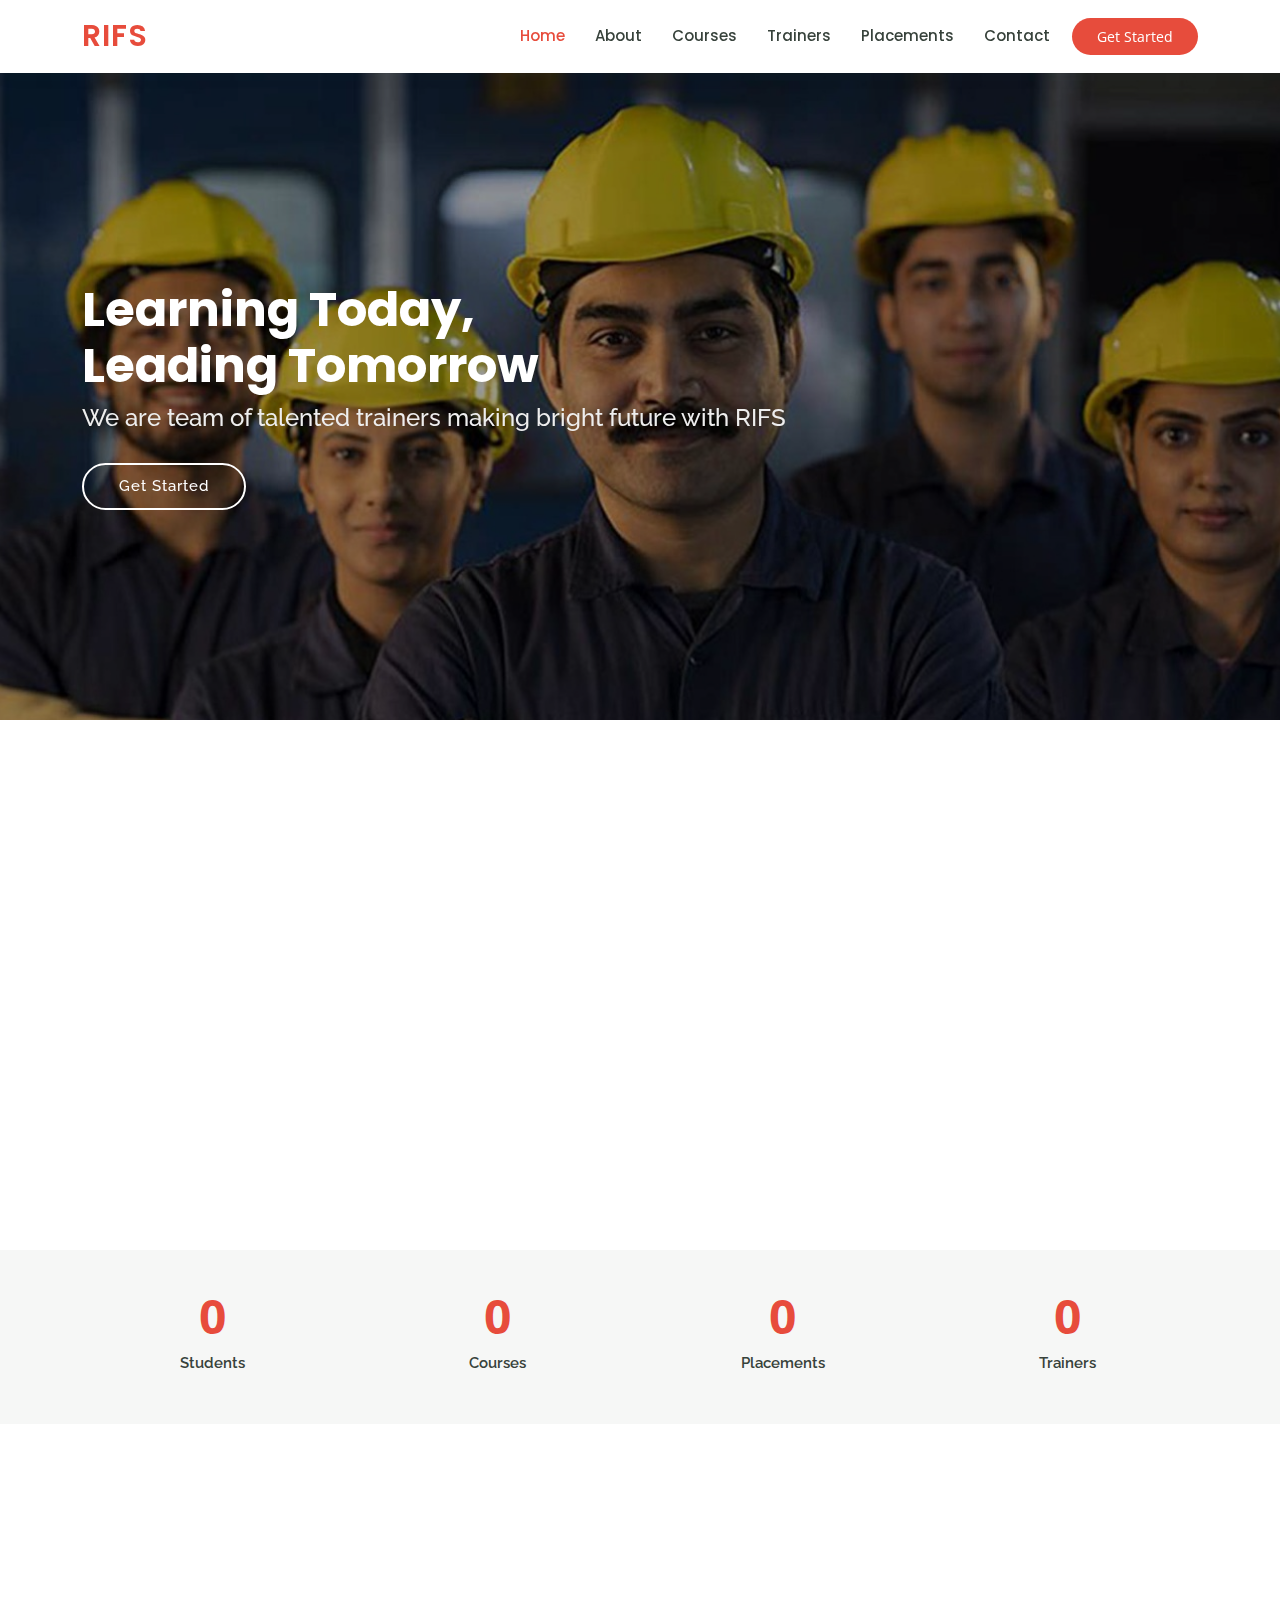
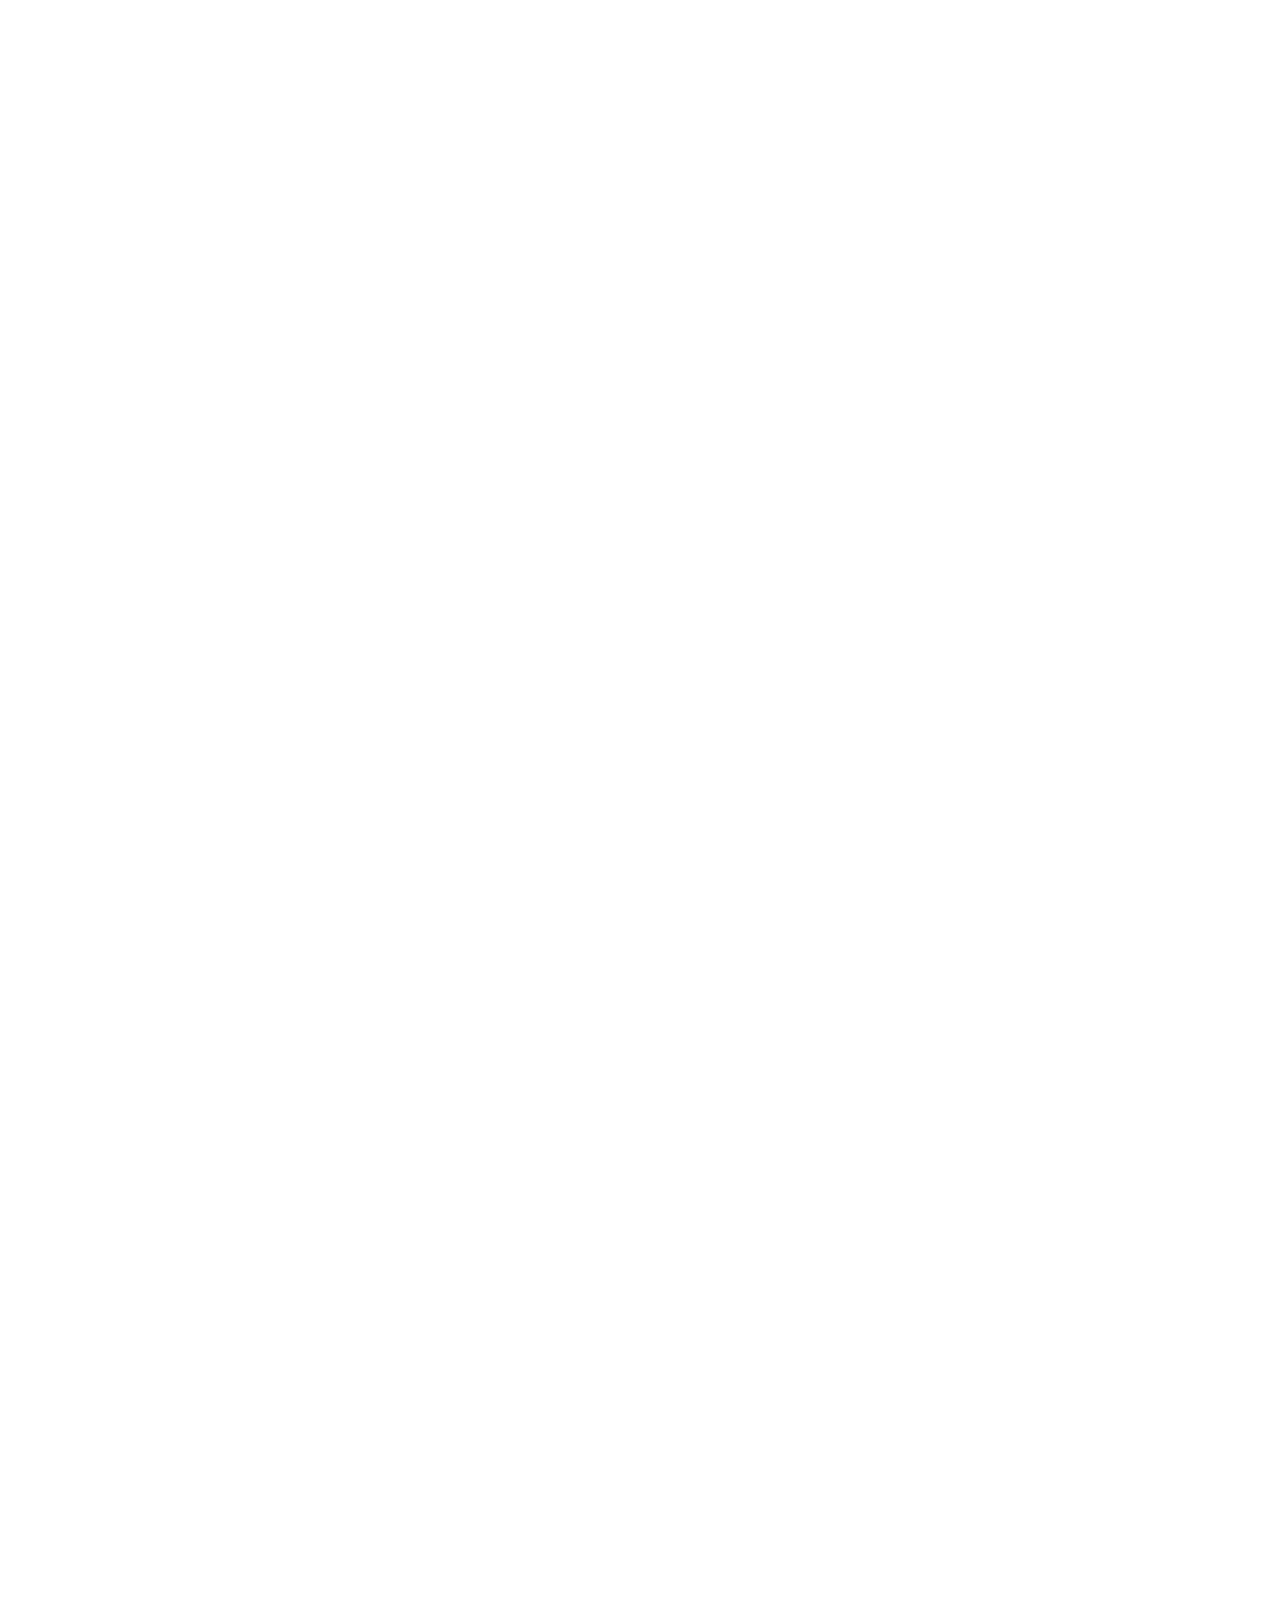
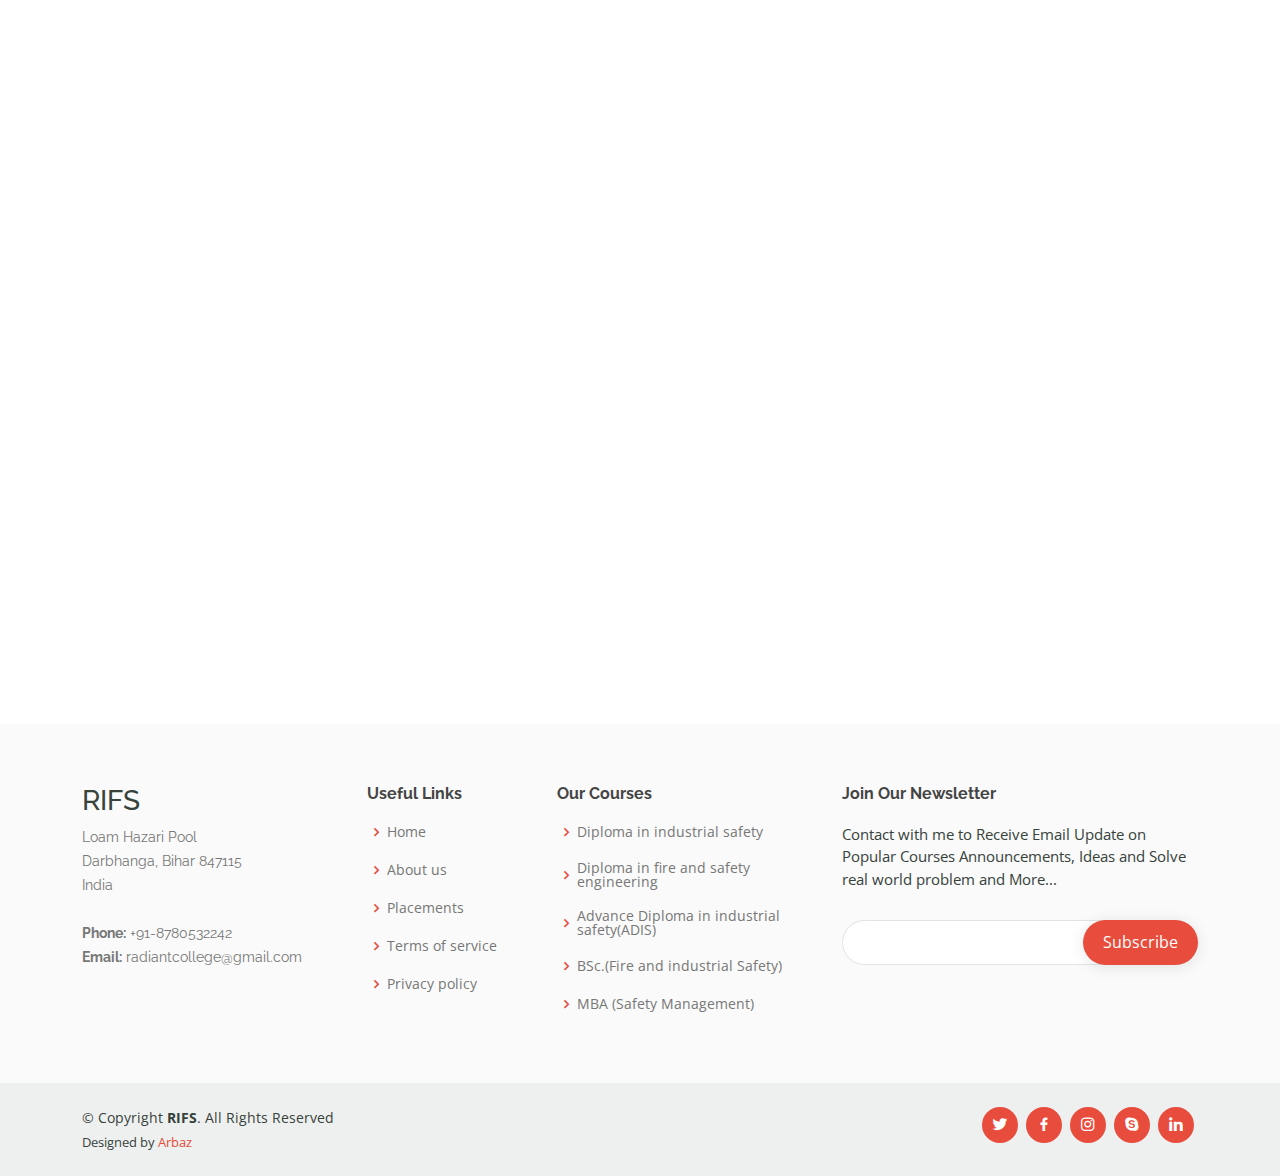
<file: index.html>
<!DOCTYPE html>
<html lang="en">

<head>
  <meta charset="utf-8">
  <meta content="width=device-width, initial-scale=1.0" name="viewport">

  <title>RIFS-Radiant Institute of Fire & Safety</title>
  <meta content="" name="description">
  <meta content="" name="keywords">

  <!-- Favicons -->
  <link href="assets/img/favicon_R.png" rel="icon">
  <link href="assets/img/apple-touch-icon.png" rel="apple-touch-icon">

  <!-- Google Fonts -->
  <link
    href="https://fonts.googleapis.com/css?family=Open+Sans:300,300i,400,400i,600,600i,700,700i|Raleway:300,300i,400,400i,500,500i,600,600i,700,700i|Poppins:300,300i,400,400i,500,500i,600,600i,700,700i"
    rel="stylesheet">

  <!-- Vendor CSS Files -->
  <link href="assets/vendor/animate.css/animate.min.css" rel="stylesheet">
  <link href="assets/vendor/aos/aos.css" rel="stylesheet">
  <link href="assets/vendor/bootstrap/css/bootstrap.min.css" rel="stylesheet">
  <link href="assets/vendor/bootstrap-icons/bootstrap-icons.css" rel="stylesheet">
  <link href="assets/vendor/boxicons/css/boxicons.min.css" rel="stylesheet">
  <link href="assets/vendor/remixicon/remixicon.css" rel="stylesheet">
  <link href="assets/vendor/swiper/swiper-bundle.min.css" rel="stylesheet">

  <!-- Template Main CSS File -->
  <link href="assets/css/style.css" rel="stylesheet">

  <!-- =======================================================
  * Template Name: Mentor - v4.10.0
  * Template URL: https://bootstrapmade.com/mentor-free-education-bootstrap-theme/
  * Author: BootstrapMade.com
  * License: https://bootstrapmade.com/license/
  ======================================================== -->
</head>

<body>

  <!-- ======= Header ======= -->
  <header id="header" class="fixed-top">
    <div class="container d-flex align-items-center">

      <h1 class="logo me-auto"><a href="index.html">RIFS</a></h1>
      <!-- Uncomment below if you prefer to use an image logo -->
      <!-- <a href="index.html" class="logo me-auto"><img src="assets/img/logo.png" alt="" class="img-fluid"></a>-->

      <nav id="navbar" class="navbar order-last order-lg-0">
        <ul>
          <li><a class="active" href="index.html">Home</a></li>
          <li><a href="about.html">About</a></li>
          <li><a href="courses.html">Courses</a></li>
          <li><a href="trainers.html">Trainers</a></li>
          <li><a href="events.html">Placements</a></li>
          <li><a href="contact.html">Contact</a></li>
        </ul>
        <i class="bi bi-list mobile-nav-toggle"></i>
      </nav><!-- .navbar -->

      <a href="courses.html" class="get-started-btn">Get Started</a>

    </div>
  </header><!-- End Header -->

  <!-- ======= Hero Section ======= -->
  <section id="hero" class="d-flex justify-content-center align-items-center">
    <div class="container position-relative" data-aos="zoom-in" data-aos-delay="100">
      <h1>Learning Today,<br>Leading Tomorrow</h1>
      <h2>We are team of talented trainers making bright future with RIFS</h2>
      <a href="courses.html" class="btn-get-started">Get Started</a>
    </div>
  </section><!-- End Hero -->

  <main id="main">

    <!-- ======= About Section ======= -->
    <section id="about" class="about">
      <div class="container" data-aos="fade-up">

        <div class="row">
          <div class="col-lg-6 order-1 order-lg-2" data-aos="fade-left" data-aos-delay="100">
            <img src="assets/img/about_Rr.jpg" class="img-fluid" alt="">
          </div>
          <div class="col-lg-6 pt-4 pt-lg-0 order-2 order-lg-1 content">
            <h3>Radiant Institute of Fire & Safety</h3>
            <p class="fst-italic text-danger">
              Affiliate to BSS Planning Commission Gov.of India (Reg: BHR/8085/2017)
            </p>
            <ul>
              <li><i class="bi bi-check-circle"></i> Diploma in industrial Safety</li>
              <li><i class="bi bi-check-circle"></i> Diploma in fire and safety engineering</li>
              <li><i class="bi bi-check-circle"></i> Advance Diploma in industrial safety(ADIS)</li>
            </ul>
            <!-- <p>
              Ullamco laboris nisi ut aliquip ex ea commodo consequat. Duis aute irure dolor in reprehenderit in voluptate
            </p> -->
            <div>
              <div class="row">
                <div class="col-md-4 bg-warning mt-2 text-center">HURRY UP!</div>
                <div class="col-md-4 bg-success text-light mt-2 text-center">ADMISSION STARTED</div>
                <div class="col-md-4 bg-danger text-light text-center mt-2">LIMITED SEAT</div>
              </div>
            </div>
          </div>
        </div>

      </div>
    </section><!-- End About Section -->

    <!-- ======= Counts Section ======= -->
    <section id="counts" class="counts section-bg">
      <div class="container">

        <div class="row counters">

          <div class="col-lg-3 col-6 text-center">
            <span data-purecounter-start="0" data-purecounter-end="5000" data-purecounter-duration="1"
              class="purecounter"></span>
            <p>Students</p>
          </div>

          <div class="col-lg-3 col-6 text-center">
            <span data-purecounter-start="0" data-purecounter-end="10" data-purecounter-duration="1"
              class="purecounter"></span>
            <p>Courses</p>
          </div>

          <div class="col-lg-3 col-6 text-center">
            <span data-purecounter-start="0" data-purecounter-end="99" data-purecounter-duration="1"
              class="purecounter"></span>
            <p>Placements</p>
          </div>

          <div class="col-lg-3 col-6 text-center">
            <span data-purecounter-start="0" data-purecounter-end="10" data-purecounter-duration="1"
              class="purecounter"></span>
            <p>Trainers</p>
          </div>

        </div>

      </div>
    </section><!-- End Counts Section -->

    <!-- ======= Why Us Section ======= -->
    <section id="why-us" class="why-us">
      <div class="container" data-aos="fade-up">

        <div class="row">
          <div class="col-lg-4 d-flex align-items-stretch">
            <div class="content">
              <h3>Why Choose RIFS?</h3>
              <!-- <p>
                Lorem ipsum dolor sit amet, consectetur adipiscing elit, sed do eiusmod tempor incididunt ut labore et dolore magna aliqua. Duis aute irure dolor in reprehenderit
                Asperiores dolores sed et. Tenetur quia eos. Autem tempore quibusdam vel necessitatibus optio ad corporis.
              </p> -->
              <ul>
                <li>Short Term and Long Term Courses Available</li>
                <li>100% Placement Assistance</li>
                <li>Experienced Faculty</li>
                <li>Industrial Tour</li>
                <li>Practical Lab/ Library</li>
                <li>Online training/ Webinars</li>
              </ul>
              <div class="text-center">
                <a href="about.html" class="more-btn">Learn More <i class="bx bx-chevron-right"></i></a>
              </div>
            </div>
          </div>
          <div class="col-lg-8 d-flex align-items-stretch" data-aos="zoom-in" data-aos-delay="100">
            <div class="icon-boxes d-flex flex-column justify-content-center">
              <div class="row">
                <div class="col-xl-4 d-flex align-items-stretch">
                  <div class="icon-box mt-4 mt-xl-0">
                    <i class="bx bx-receipt"></i>
                    <h4>NEBOSH (IGC/HSW), IOSH, OSHA</h4>
                    <p>Consequuntur sunt aut quasi enim aliquam quae harum pariatur laboris nisi ut aliquip</p>
                  </div>
                </div>
                <div class="col-xl-4 d-flex align-items-stretch">
                  <div class="icon-box mt-4 mt-xl-0">
                    <i class="bx bx-cube-alt"></i>
                    <h4>100% Job Gurantee</h4>
                    <p>1000+ More Students are placed </p>
                  </div>
                </div>
                <div class="col-xl-4 d-flex align-items-stretch">
                  <div class="icon-box mt-4 mt-xl-0">
                    <i class="bx bx-images"></i>
                    <h4>All Field Placement Assistance</h4>
                    <!-- <p>Aut suscipit aut cum nemo deleniti aut omnis. Doloribus ut maiores omnis facere</p> -->
                    <ul>
                      <li>Welding Technician</li>
                      <li>Diploma in Plumbing</li>
                      <li>Electrician</li>
                      <li>CCTV Technician & many more....</li>
                    </ul>
                  </div>
                </div>
              </div>
            </div><!-- End .content-->
          </div>
        </div>

      </div>
    </section><!-- End Why Us Section -->

    <!-- ======= Features Section ======= -->
    <section id="features" class="features">
      <div class="container" data-aos="fade-up">

        <div class="row" data-aos="zoom-in" data-aos-delay="100">
          <div class="col-lg-3 col-md-4">
            <div class="icon-box">
              <i class="ri-store-line" style="color: #ffbb2c;"></i>
              <h3><a href="">Safety inspector</a></h3>
            </div>
          </div>
          <div class="col-lg-3 col-md-4 mt-4 mt-md-0">
            <div class="icon-box">
              <i class="ri-bar-chart-box-line" style="color: #5578ff;"></i>
              <h3><a href="">Safety Officer</a></h3>
            </div>
          </div>
          <div class="col-lg-3 col-md-4 mt-4 mt-md-0">
            <div class="icon-box">
              <i class="ri-calendar-todo-line" style="color: #e80368;"></i>
              <h3><a href="">Fire Supervisor</a></h3>
            </div>
          </div>
          <div class="col-lg-3 col-md-4 mt-4 mt-lg-0">
            <div class="icon-box">
              <i class="ri-paint-brush-line" style="color: #e361ff;"></i>
              <h3><a href="">Enoviromental Enginner</a></h3>
            </div>
          </div>
          <div class="col-lg-3 col-md-4 mt-4">
            <div class="icon-box">
              <i class="ri-database-2-line" style="color: #47aeff;"></i>
              <h3><a href="">Health Assistant </a></h3>
            </div>
          </div>
          <div class="col-lg-3 col-md-4 mt-4">
            <div class="icon-box">
              <i class="ri-gradienter-line" style="color: #ffa76e;"></i>
              <h3><a href="">HSE Advusor</a></h3>
            </div>
          </div>
          <div class="col-lg-3 col-md-4 mt-4">
            <div class="icon-box">
              <i class="ri-file-list-3-line" style="color: #11dbcf;"></i>
              <h3><a href="">Fire Protection Technician</a></h3>
            </div>
          </div>
          <div class="col-lg-3 col-md-4 mt-4">
            <div class="icon-box">
              <i class="ri-price-tag-2-line" style="color: #4233ff;"></i>
              <h3><a href="">Fire Enginner</a></h3>
            </div>
          </div>
          <div class="col-lg-3 col-md-4 mt-4">
            <div class="icon-box">
              <i class="ri-anchor-line" style="color: #b2904f;"></i>
              <h3><a href="">HSE Enginner</a></h3>
            </div>
          </div>
          <div class="col-lg-3 col-md-4 mt-4">
            <div class="icon-box">
              <i class="ri-disc-line" style="color: #b20969;"></i>
              <h3><a href="">Safety Supervisor</a></h3>
            </div>
          </div>
          <div class="col-lg-3 col-md-4 mt-4">
            <div class="icon-box">
              <i class="ri-base-station-line" style="color: #ff5828;"></i>
              <h3><a href="">Fire Men</a></h3>
            </div>
          </div>
          <div class="col-lg-3 col-md-4 mt-4">
            <div class="icon-box">
              <i class="ri-fingerprint-line" style="color: #29cc61;"></i>
              <h3><a href="">Safety Supervisor/ Steward</a></h3>
            </div>
          </div>
        </div>

      </div>
    </section><!-- End Features Section -->

    <!-- ======= Popular Courses Section ======= -->
    <section id="popular-courses" class="courses">
      <div class="container" data-aos="fade-up">

        <div class="section-title">
          <h2>Courses</h2>
          <p>Popular Courses</p>
        </div>

        <div class="row" data-aos="zoom-in" data-aos-delay="100">

          <div class="col-lg-4 col-md-6 d-flex align-items-stretch">
            <div class="course-item">
              <img src="assets/img/course_r1.jpg" class="img-fluid" alt="...">
              <div class="course-content">
                <div class="d-flex justify-content-between align-items-center mb-3">
                  <h4>Diploma in Fire & Safety (DFS)</h4>
                  <p class="price">12 Month</p>
                </div>

                <h3><a href="course-details.html">Diploma in Fire & Safety</a></h3>
                <p>Diploma in Fire and Safety Management is a thorough study of risk, management, and measures that can
                  be taken during any fire incidents.</p>
                <div class="trainer d-flex justify-content-between align-items-center">
                  <div class="trainer-profile d-flex align-items-center">
                    <img src="assets/img/trainers/trainer_R1.jpg" class="img-fluid" alt="">
                    <span>Er. Rahbar Bedar</span>
                  </div>
                  <div class="trainer-rank d-flex align-items-center">
                    <i class="bx bx-user"></i>&nbsp;50
                    &nbsp;&nbsp;
                    <i class="bx bx-heart"></i>&nbsp;65
                  </div>
                </div>
              </div>
            </div>
          </div> <!-- End Course Item-->

          <div class="col-lg-4 col-md-6 d-flex align-items-stretch mt-4 mt-md-0">
            <div class="course-item">
              <img src="assets/img/course_r2.jpg" class="img-fluid" alt="...">
              <div class="course-content">
                <div class="d-flex justify-content-between align-items-center mb-3">
                  <h4>Diploma in industrial safety</h4>
                  <p class="price">12 Month</p>
                </div>

                <h3><a href="course-details.html">Dimploma in industrial safety</a></h3>
                <p>This program gives insight into handling Health, Safety and Environment issues at workplace</p>
                <div class="trainer d-flex justify-content-between align-items-center">
                  <div class="trainer-profile d-flex align-items-center">
                    <img src="assets/img/trainers/trainer_R2.jpg" class="img-fluid" alt="">
                    <span>Er. Ghulam Nabi</span>
                  </div>
                  <div class="trainer-rank d-flex align-items-center">
                    <i class="bx bx-user"></i>&nbsp;35
                    &nbsp;&nbsp;
                    <i class="bx bx-heart"></i>&nbsp;42
                  </div>
                </div>
              </div>
            </div>
          </div> <!-- End Course Item-->

          <div class="col-lg-4 col-md-6 d-flex align-items-stretch mt-4 mt-lg-0">
            <div class="course-item">
              <img src="assets/img/course_r3.jpg" class="img-fluid" alt="...">
              <div class="course-content">
                <div class="d-flex justify-content-between align-items-center mb-3">
                  <h4>ADIS</h4>
                  <p class="price">12 Month</p>
                </div>

                <h3><a href="course-details.html">Advance Diploma in industeial safety</a></h3>
                <p>The ADIS programme teaches students all practical aspects of risk management techniques, safety
                  management operations, monitoring safety and health operations.</p>
                <div class="trainer d-flex justify-content-between align-items-center">
                  <div class="trainer-profile d-flex align-items-center">
                    <img src="assets/img/trainers/trainer-3.jpg" class="img-fluid" alt="">
                    <span>Brandon</span>
                  </div>
                  <div class="trainer-rank d-flex align-items-center">
                    <i class="bx bx-user"></i>&nbsp;20
                    &nbsp;&nbsp;
                    <i class="bx bx-heart"></i>&nbsp;85
                  </div>
                </div>
              </div>
            </div>
          </div> <!-- End Course Item-->

        </div>

      </div>
    </section><!-- End Popular Courses Section -->

    <!-- ======= Trainers Section ======= -->
    <section id="trainers" class="trainers">
      <div class="container" data-aos="fade-up">

        <div class="row" data-aos="zoom-in" data-aos-delay="100">
          <div class="col-lg-4 col-md-6 d-flex align-items-stretch">
            <div class="member">
              <img src="assets/img/trainers/trainer_R1.jpg" class="img-fluid" alt="">
              <div class="member-content">
                <h4>Er. Rahbar Bedar</h4>
                <span>Founder & Chairman</span>
                <p>
                  Academic excellence beyond boundaries, that's what makes RIFS the educational institution for the
                  World.
                  In fact, RIFS is more than just being a institution, it's the engaging, intellectually vibrant place
                  where growth-minded people share the platform as well as the passion to enrich human lives with their
                  knowledge and benefit from a unique, progressive and world-class education.
                </p>
                <div class="social">
                  <a href=""><i class="bi bi-twitter"></i></a>
                  <a href=""><i class="bi bi-facebook"></i></a>
                  <a href=""><i class="bi bi-instagram"></i></a>
                  <a href=""><i class="bi bi-linkedin"></i></a>
                </div>
              </div>
            </div>
          </div>

          <div class="col-lg-4 col-md-6 d-flex align-items-stretch">
            <div class="member">
              <img src="assets/img/trainers/trainer_R2.jpg" class="img-fluid" alt="">
              <div class="member-content">
                <h4>Er. Ghulam Nabi</h4>
                <span>Cheif Advisor</span>
                <p>
                  Repellat fugiat adipisci nemo illum nesciunt voluptas repellendus. In architecto rerum rerum
                  temporibus
                </p>
                <div class="social">
                  <a href=""><i class="bi bi-twitter"></i></a>
                  <a href=""><i class="bi bi-facebook"></i></a>
                  <a href=""><i class="bi bi-instagram"></i></a>
                  <a href=""><i class="bi bi-linkedin"></i></a>
                </div>
              </div>
            </div>
          </div>

          <!-- <div class="col-lg-4 col-md-6 d-flex align-items-stretch">
            <div class="member">
              <img src="assets/img/trainers/trainer-3.jpg" class="img-fluid" alt="">
              <div class="member-content">
                <h4>William Anderson</h4>
                <span>Content</span>
                <p>
                  Voluptas necessitatibus occaecati quia. Earum totam consequuntur qui porro et laborum toro des clara
                </p>
                <div class="social">
                  <a href=""><i class="bi bi-twitter"></i></a>
                  <a href=""><i class="bi bi-facebook"></i></a>
                  <a href=""><i class="bi bi-instagram"></i></a>
                  <a href=""><i class="bi bi-linkedin"></i></a>
                </div>
              </div>
            </div>
          </div> -->

        </div>

      </div>
    </section><!-- End Trainers Section -->

  </main><!-- End #main -->

  <!-- ======= Footer ======= -->
  <footer id="footer">

    <div class="footer-top">
      <div class="container">
        <div class="row">

          <div class="col-lg-3 col-md-6 footer-contact">
            <h3>RIFS</h3>
            <p>
              Loam Hazari Pool <br>
              Darbhanga, Bihar 847115<br>
              India <br><br>
              <strong>Phone:</strong> +91-8780532242<br>
              <strong>Email:</strong> radiantcollege@gmail.com<br>
            </p>
          </div>

          <div class="col-lg-2 col-md-6 footer-links">
            <h4>Useful Links</h4>
            <ul>
              <li><i class="bx bx-chevron-right"></i> <a href="#">Home</a></li>
              <li><i class="bx bx-chevron-right"></i> <a href="#">About us</a></li>
              <li><i class="bx bx-chevron-right"></i> <a href="#">Placements</a></li>
              <li><i class="bx bx-chevron-right"></i> <a href="#">Terms of service</a></li>
              <li><i class="bx bx-chevron-right"></i> <a href="#">Privacy policy</a></li>
            </ul>
          </div>

          <div class="col-lg-3 col-md-6 footer-links">
            <h4>Our Courses</h4>
            <ul>
              <li><i class="bx bx-chevron-right"></i> <a href="#">Diploma in industrial safety</a></li>
              <li><i class="bx bx-chevron-right"></i> <a href="#">Diploma in fire and safety engineering</a></li>
              <li><i class="bx bx-chevron-right"></i> <a href="#">Advance Diploma in industrial safety(ADIS)</a></li>
              <li><i class="bx bx-chevron-right"></i> <a href="#">BSc.(Fire and industrial Safety)</a></li>
              <li><i class="bx bx-chevron-right"></i> <a href="#">MBA (Safety Management)</a></li>
            </ul>
          </div>

          <div class="col-lg-4 col-md-6 footer-newsletter">
            <h4>Join Our Newsletter</h4>
            <p>Contact with me to Receive Email Update on Popular Courses Announcements, Ideas and Solve real world
              problem and More...</p>
            <form action="" method="post">
              <input type="email" name="email"><input type="submit" value="Subscribe">
            </form>
          </div>

        </div>
      </div>
    </div>

    <div class="container d-md-flex py-4">

      <div class="me-md-auto text-center text-md-start">
        <div class="copyright">
          &copy; Copyright <strong><span>RIFS</span></strong>. All Rights Reserved
        </div>
        <div class="credits">
          <!-- All the links in the footer should remain intact. -->
          <!-- You can delete the links only if you purchased the pro version. -->
          <!-- Licensing information: https://bootstrapmade.com/license/ -->
          <!-- Purchase the pro version with working PHP/AJAX contact form: https://bootstrapmade.com/mentor-free-education-bootstrap-theme/ -->
          Designed by <a href="https://bootsstrapmade.com/">Arbaz</a>
        </div>
      </div>
      <div class="social-links text-center text-md-right pt-3 pt-md-0">
        <a href="#" class="twitter"><i class="bx bxl-twitter"></i></a>
        <a href="#" class="facebook"><i class="bx bxl-facebook"></i></a>
        <a href="#" class="instagram"><i class="bx bxl-instagram"></i></a>
        <a href="#" class="google-plus"><i class="bx bxl-skype"></i></a>
        <a href="#" class="linkedin"><i class="bx bxl-linkedin"></i></a>
      </div>
    </div>
  </footer><!-- End Footer -->

  <div id="preloader"></div>
  <a href="#" class="back-to-top d-flex align-items-center justify-content-center"><i
      class="bi bi-arrow-up-short"></i></a>

  <!-- Vendor JS Files -->
  <script src="assets/vendor/purecounter/purecounter_vanilla.js"></script>
  <script src="assets/vendor/aos/aos.js"></script>
  <script src="assets/vendor/bootstrap/js/bootstrap.bundle.min.js"></script>
  <script src="assets/vendor/swiper/swiper-bundle.min.js"></script>
  <script src="assets/vendor/php-email-form/validate.js"></script>

  <!-- Template Main JS File -->
  <script src="assets/js/main.js"></script>

</body>

</html>
</file>
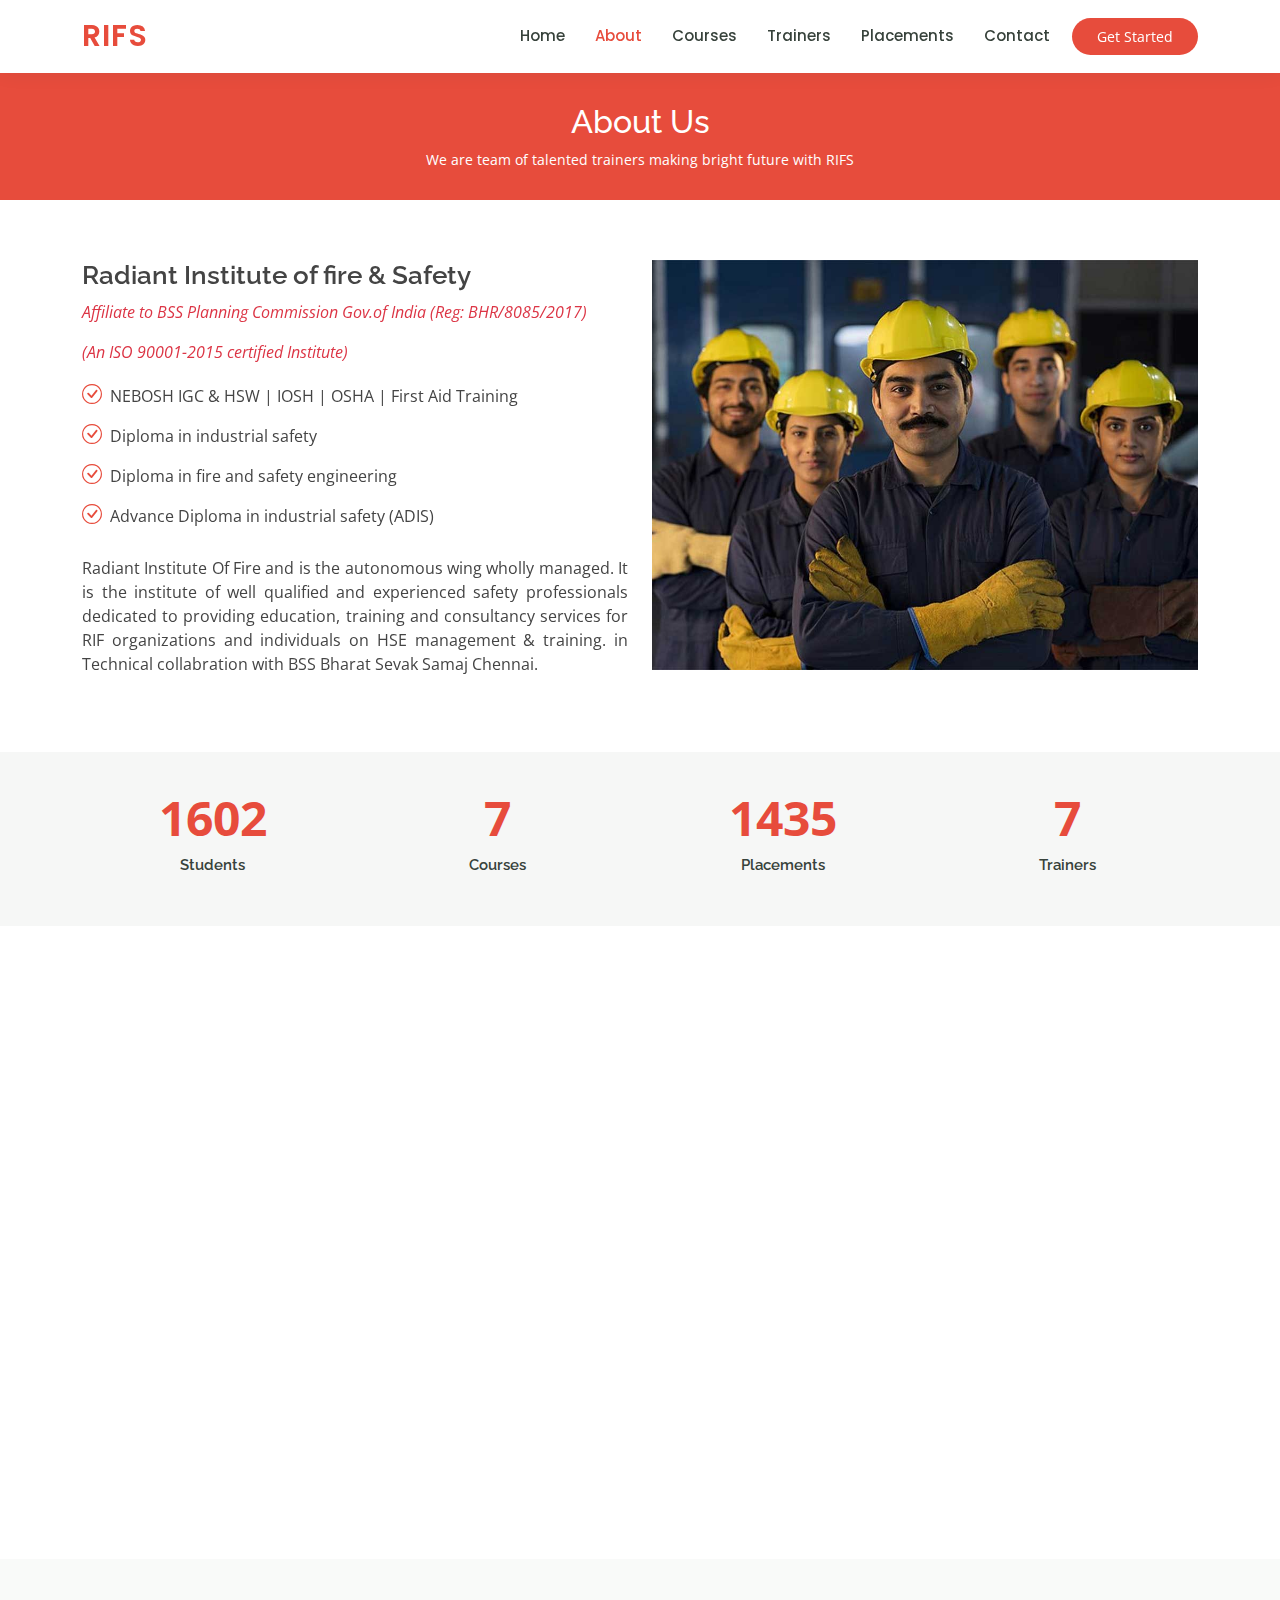
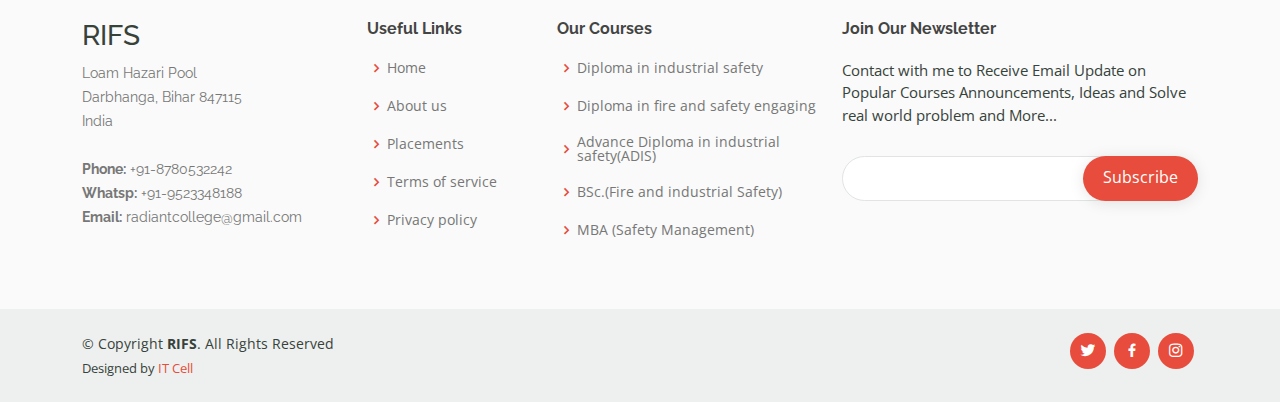
<file: about.html>
<!DOCTYPE html>
<html lang="en">

<head>
  <meta charset="utf-8">
  <meta content="width=device-width, initial-scale=1.0" name="viewport">

  <title>About - RIFS</title>
  <meta content="" name="description">
  <meta content="" name="keywords">

  <!-- Favicons -->
  <link href="assets/img/favicon_R.png" rel="icon">
  <link href="assets/img/apple-touch-icon.png" rel="apple-touch-icon">

  <!-- Google Fonts -->
  <link
    href="https://fonts.googleapis.com/css?family=Open+Sans:300,300i,400,400i,600,600i,700,700i|Raleway:300,300i,400,400i,500,500i,600,600i,700,700i|Poppins:300,300i,400,400i,500,500i,600,600i,700,700i"
    rel="stylesheet">

  <!-- Vendor CSS Files -->
  <link href="assets/vendor/animate.css/animate.min.css" rel="stylesheet">
  <link href="assets/vendor/aos/aos.css" rel="stylesheet">
  <link href="assets/vendor/bootstrap/css/bootstrap.min.css" rel="stylesheet">
  <link href="assets/vendor/bootstrap-icons/bootstrap-icons.css" rel="stylesheet">
  <link href="assets/vendor/boxicons/css/boxicons.min.css" rel="stylesheet">
  <link href="assets/vendor/remixicon/remixicon.css" rel="stylesheet">
  <link href="assets/vendor/swiper/swiper-bundle.min.css" rel="stylesheet">

  <!-- Template Main CSS File -->
  <link href="assets/css/style.css" rel="stylesheet">

  <!-- =======================================================
  * Template Name: Mentor - v4.10.0
  * Template URL: https://bootstrapmade.com/mentor-free-education-bootstrap-theme/
  * Author: BootstrapMade.com
  * License: https://bootstrapmade.com/license/
  ======================================================== -->
</head>

<body>

  <!-- ======= Header ======= -->
  <header id="header" class="fixed-top">
    <div class="container d-flex align-items-center">

      <h1 class="logo me-auto"><a href="index.html">RIFS</a></h1>
      <!-- Uncomment below if you prefer to use an image logo -->
      <!-- <a href="index.html" class="logo me-auto"><img src="assets/img/logo.png" alt="" class="img-fluid"></a>-->

      <nav id="navbar" class="navbar order-last order-lg-0">
        <ul>
          <li><a href="index.html">Home</a></li>
          <li><a class="active" href="about.html">About</a></li>
          <li><a href="courses.html">Courses</a></li>
          <li><a href="trainers.html">Trainers</a></li>
          <li><a href="events.html">Placements</a></li>
          <li><a href="contact.html">Contact</a></li>
        </ul>
        <i class="bi bi-list mobile-nav-toggle"></i>
      </nav><!-- .navbar -->

      <a href="contact.html" class="get-started-btn">Get Started</a>

    </div>
  </header><!-- End Header -->

  <main id="main">
    <!-- ======= Breadcrumbs ======= -->
    <div class="breadcrumbs" data-aos="fade-in">
      <div class="container">
        <h2>About Us</h2>
        <p>We are team of talented trainers making bright future with RIFS</p>
      </div>
    </div><!-- End Breadcrumbs -->

    <style>
      .text-justify {
        text-align: justify;
      }
    </style>



    <!-- ======= About Section ======= -->
    <section id="about" class="about">
      <div class="container" data-aos="fade-up">

        <div class="row">
          <div class="col-lg-6 order-1 order-lg-2" data-aos="fade-left" data-aos-delay="100">
            <img src="assets/img/about_R.jpg" class="img-fluid" alt="">
          </div>
          <div class="col-lg-6 pt-4 pt-lg-0 order-2 order-lg-1 content">
            <h3>Radiant Institute of fire & Safety</h3>
            <p class="fst-italic text-danger">
              Affiliate to BSS Planning Commission Gov.of India (Reg: BHR/8085/2017)
            </p>
            <p class="fst-italic text-danger">
              (An ISO 90001-2015 certified Institute)
            </p>
            <ul>
              <li><i class="bi bi-check-circle"></i> NEBOSH IGC & HSW | IOSH | OSHA | First Aid Training</li>
              <li><i class="bi bi-check-circle"></i> Diploma in industrial safety</li>
              <li><i class="bi bi-check-circle"></i> Diploma in fire and safety engineering</li>
              <li><i class="bi bi-check-circle"></i> Advance Diploma in industrial safety (ADIS)</li>
            </ul>
            <p class="text-justify">
              Radiant Institute Of Fire and is the autonomous wing wholly managed. It is the institute of well qualified
              and experienced safety professionals dedicated to providing education, training and consultancy services
              for RIF organizations and individuals on HSE management & training. in Technical collabration with BSS
              Bharat Sevak Samaj Chennai.
            </p>

          </div>
        </div>

      </div>
    </section><!-- End About Section -->

    <!-- ======= Counts Section ======= -->
    <section id="counts" class="counts section-bg">
      <div class="container">

        <div class="row counters">

          <div class="col-lg-3 col-6 text-center">
            <span data-purecounter-start="0" data-purecounter-end="2165" data-purecounter-duration="1"
              class="purecounter"></span>
            <p>Students</p>
          </div>

          <div class="col-lg-3 col-6 text-center">
            <span data-purecounter-start="0" data-purecounter-end="10" data-purecounter-duration="1"
              class="purecounter"></span>
            <p>Courses</p>
          </div>

          <div class="col-lg-3 col-6 text-center">
            <span data-purecounter-start="0" data-purecounter-end="1966" data-purecounter-duration="1"
              class="purecounter"></span>
            <p>Placements</p>
          </div>

          <div class="col-lg-3 col-6 text-center">
            <span data-purecounter-start="0" data-purecounter-end="10" data-purecounter-duration="1"
              class="purecounter"></span>
            <p>Trainers</p>
          </div>

        </div>

      </div>
    </section><!-- End Counts Section -->

    <!-- ======= Testimonials Section ======= -->
    <section id="testimonials" class="testimonials">
      <div class="container" data-aos="fade-up">

        <div class="section-title">
          <h2>Testimonials</h2>
          <p>What are they saying</p>
        </div>

        <div class="testimonials-slider swiper" data-aos="fade-up" data-aos-delay="100">
          <div class="swiper-wrapper">

            <div class="swiper-slide">
              <div class="testimonial-wrap">
                <div class="testimonial-item">
                  <img src="assets/img/testimonials/testimonials_R1.jpg" class="testimonial-img" alt="">
                  <h3>Sahid Arshad</h3>
                  <h4>Student</h4>
                  <p class="text-justify">
                    <i class="bx bxs-quote-alt-left quote-icon-left"></i>
                    RIFS provides me excellent education during my course. I would recommend everyone to go through RIFS
                    for their courses because of the 100% job Gurantee.
                    <i class="bx bxs-quote-alt-right quote-icon-right"></i>
                  </p>
                </div>
              </div>
            </div><!-- End testimonial item -->

            <div class="swiper-slide">
              <div class="testimonial-wrap">
                <div class="testimonial-item">
                  <img src="assets/img/testimonials/testimonials_R2.jpg" class="testimonial-img" alt="">
                  <h3>Shahnwaz Afsar</h3>
                  <h4>Student</h4>
                  <p class="text-justify">
                    <i class="bx bxs-quote-alt-left quote-icon-left"></i>
                    I feel short of words in expressing my feelings when I talk of RIFS as a pioneer institute who has
                    delivered a lot in making me successful. So I owe so much to RIFS and of course the wonderful staff.
                    <i class="bx bxs-quote-alt-right quote-icon-right"></i>
                  </p>
                </div>
              </div>
            </div><!-- End testimonial item -->

            <div class="swiper-slide">
              <div class="testimonial-wrap">
                <div class="testimonial-item">
                  <img src="assets/img/testimonials/testimonialsls_R3.jpg" class="testimonial-img" alt="">
                  <h3>Rumy</h3>
                  <h4>Student</h4>
                  <p class="text-justify">
                    <i class="bx bxs-quote-alt-left quote-icon-left"></i>
                    RIFS institute is a place where you can find an amalgamation of learning. I feel  great studying at RIFS Institute as it gives great opportunity as well as support from faculties and placement officers. Getting placed in L&T Company is an achievement for me for which i would like to thank RIFS Institute.
                    <i class="bx bxs-quote-alt-right quote-icon-right"></i>
                  </p>
                </div>
              </div>
            </div><!-- End testimonial item -->

            <div class="swiper-slide">
              <div class="testimonial-wrap">
                <div class="testimonial-item">
                  <img src="assets/img/testimonials/testimonials_R4.jpg" class="testimonial-img" alt="">
                  <h3>Farhan Akhtar</h3>
                  <h4>Student</h4>
                  <p>
                    <i class="bx bxs-quote-alt-left quote-icon-left"></i>
                    I don't have words to thank RIFS Institute and specially Er. Rahbar Bedar Sir, for getting placed in TATA MOTARTS company.
                    <i class="bx bxs-quote-alt-right quote-icon-right"></i>
                  </p>
                </div>
              </div>
            </div><!-- End testimonial item -->

            <div class="swiper-slide">
              <div class="testimonial-wrap">
                <div class="testimonial-item">
                  <img src="assets/img/testimonials/testimonials_R5.jpg" class="testimonial-img" alt="">
                  <h3>Faheem Akhtar</h3>
                  <h4>Student</h4>
                  <p>
                    <i class="bx bxs-quote-alt-left quote-icon-left"></i>
                    I was part of the RIFS Institute Chapter, which helped me a lot in getting into Tech Mahindra.
                    <i class="bx bxs-quote-alt-right quote-icon-right"></i>
                  </p>
                </div>
              </div>
            </div><!-- End testimonial item -->

          </div>
          <div class="swiper-pagination"></div>
        </div>

      </div>
    </section><!-- End Testimonials Section -->

  </main><!-- End #main -->

  <!-- ======= Footer ======= -->
  <footer id="footer">

    <div class="footer-top">
      <div class="container">
        <div class="row">

          <div class="col-lg-3 col-md-6 footer-contact">
            <h3>RIFS</h3>
            <p>
              Loam Hazari Pool <br>
              Darbhanga, Bihar 847115<br>
              India <br><br>
              <strong>Phone:</strong> +91-8780532242<br>
              <strong>Whatsp:</strong> +91-9523348188<br>
              <strong>Email:</strong> radiantcollege@gmail.com<br>
            </p>
          </div>

          <div class="col-lg-2 col-md-6 footer-links">
            <h4>Useful Links</h4>
            <ul>
              <li><i class="bx bx-chevron-right"></i> <a href="#">Home</a></li>
              <li><i class="bx bx-chevron-right"></i> <a href="/rifs/about.html">About us</a></li>
              <li><i class="bx bx-chevron-right"></i> <a href="/rifs/events.html">Placements</a></li>
              <li><i class="bx bx-chevron-right"></i> <a href="#">Terms of service</a></li>
              <li><i class="bx bx-chevron-right"></i> <a href="#">Privacy policy</a></li>
            </ul>
          </div>

          <div class="col-lg-3 col-md-6 footer-links">
            <h4>Our Courses</h4>
            <ul>
              <li><i class="bx bx-chevron-right"></i> <a href="#">Diploma in industrial safety</a></li>
              <li><i class="bx bx-chevron-right"></i> <a href="#">Diploma in fire and safety engaging</a></li>
              <li><i class="bx bx-chevron-right"></i> <a href="#">Advance Diploma in industrial safety(ADIS)</a></li>
              <li><i class="bx bx-chevron-right"></i> <a href="#">BSc.(Fire and industrial Safety)</a></li>
              <li><i class="bx bx-chevron-right"></i> <a href="#">MBA (Safety Management)</a></li>
            </ul>
          </div>

          <div class="col-lg-4 col-md-6 footer-newsletter">
            <h4>Join Our Newsletter</h4>
            <p>Contact with me to Receive Email Update on Popular Courses Announcements, Ideas and Solve real world
              problem and More...</p>
            <form action="" method="post">
              <input type="email" name="email"><input type="submit" value="Subscribe">
            </form>
          </div>

        </div>
      </div>
    </div>

    <div class="container d-md-flex py-4">

      <div class="me-md-auto text-center text-md-start">
        <div class="copyright">
          &copy; Copyright <strong><span>RIFS</span></strong>. All Rights Reserved
        </div>
        <div class="credits">
          <!-- All the links in the footer should remain intact. -->
          <!-- You can delete the links only if you purchased the pro version. -->
          <!-- Licensing information: https://bootstrapmade.com/license/ -->
          <!-- Purchase the pro version with working PHP/AJAX contact form: https://bootstrapmade.com/mentor-free-education-bootstrap-theme/ -->
          Designed by <a href="https://www.facebook.com/RadiantIndiaFoundation?mibextid=LQQJ4d">IT Cell</a>
        </div>
      </div>
      <div class="social-links text-center text-md-right pt-3 pt-md-0">
        <a href="https://twitter.com/RadiantSafety?t=BYAcZwg6UCc2uYBsVoBUEg&s=09" class="twitter"><i
            class="bx bxl-twitter"></i></a>
        <a href="https://www.facebook.com/rahbar.bedar?mibextid=LQQJ4d" class="facebook"><i
            class="bx bxl-facebook"></i></a>
        <a href="https://www.instagram.com/invites/contact/?i=dx2moi0y6qxz&utm_content=25aw96p" class="instagram"><i
            class="bx bxl-instagram"></i></a>
      </div>
    </div>
  </footer><!-- End Footer -->

  <div id="preloader"></div>
  <a href="#" class="back-to-top d-flex align-items-center justify-content-center"><i
      class="bi bi-arrow-up-short"></i></a>

  <!-- Vendor JS Files -->
  <script src="assets/vendor/purecounter/purecounter_vanilla.js"></script>
  <script src="assets/vendor/aos/aos.js"></script>
  <script src="assets/vendor/bootstrap/js/bootstrap.bundle.min.js"></script>
  <script src="assets/vendor/swiper/swiper-bundle.min.js"></script>
  <script src="assets/vendor/php-email-form/validate.js"></script>

  <!-- Template Main JS File -->
  <script src="assets/js/main.js"></script>

</body>

</html>
</file>
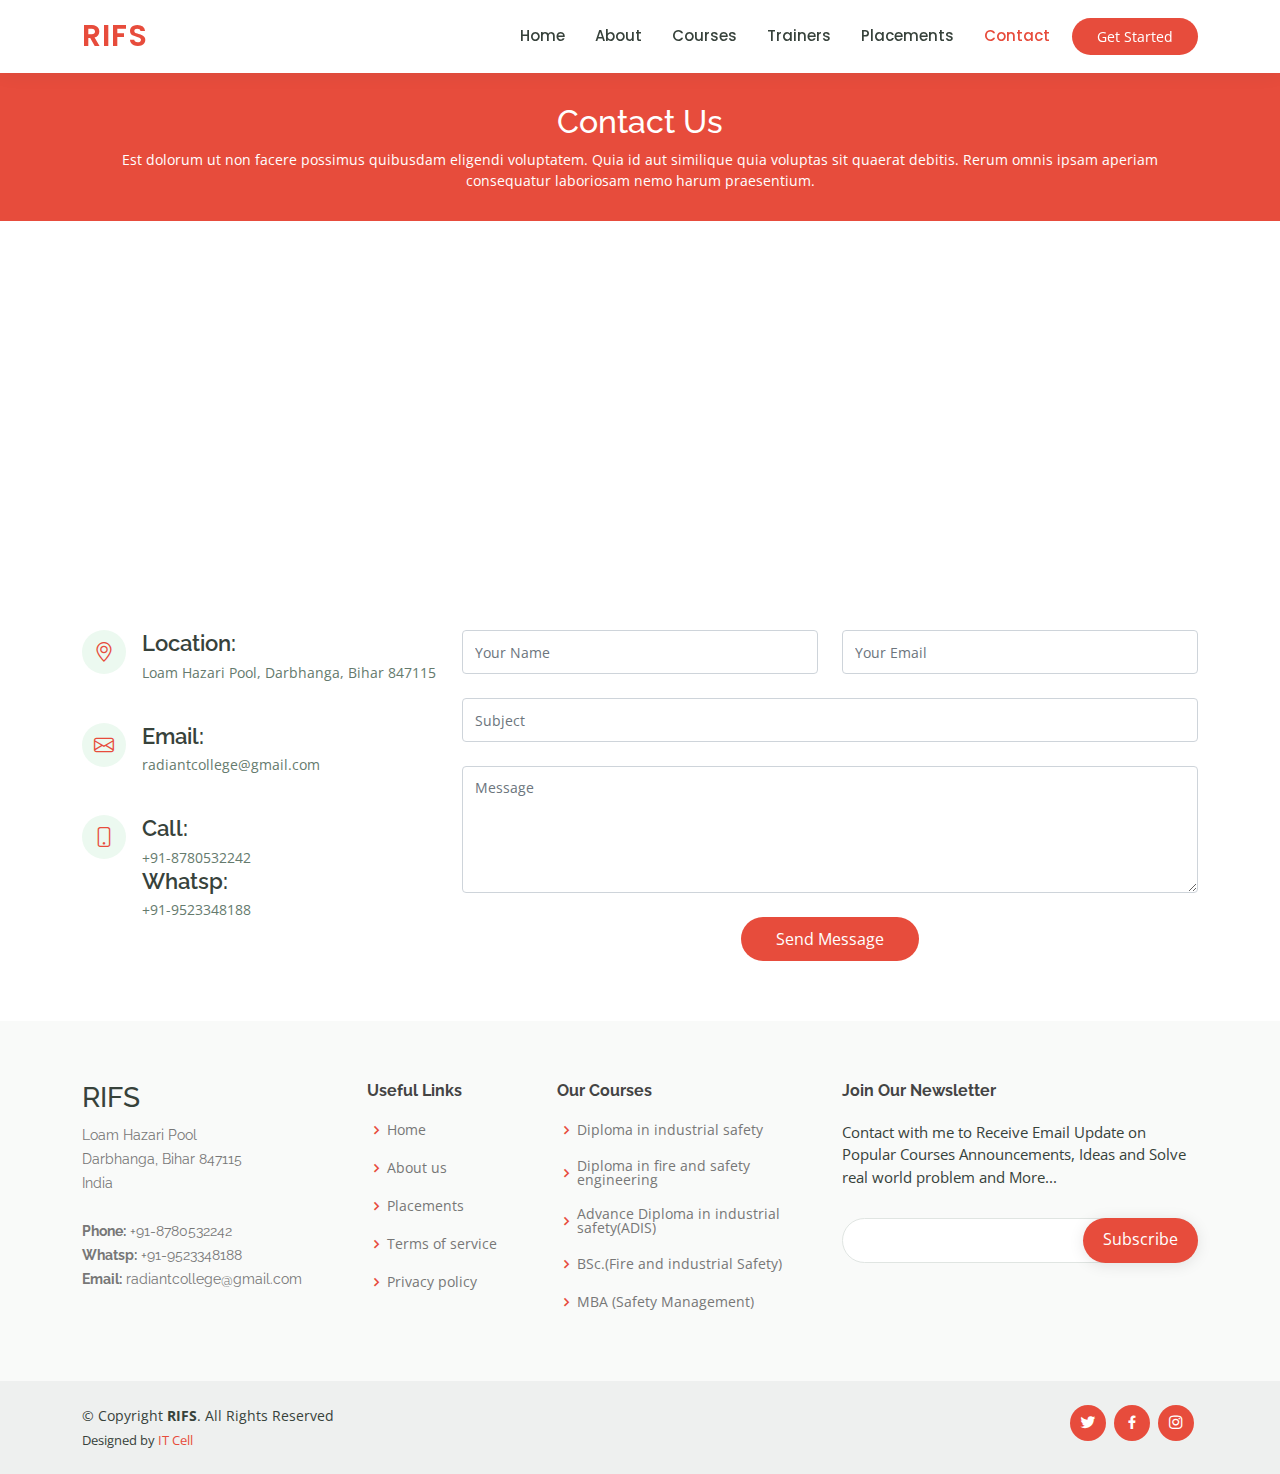
<file: contact.html>
<!DOCTYPE html>
<html lang="en">

<head>
  <meta charset="utf-8">
  <meta content="width=device-width, initial-scale=1.0" name="viewport">

  <title>Contact - RIFS</title>
  <meta content="" name="description">
  <meta content="" name="keywords">

  <!-- Favicons -->
  <link href="assets/img/favicon_R.png" rel="icon">
  <link href="assets/img/apple-touch-icon.png" rel="apple-touch-icon">

  <!-- Google Fonts -->
  <link href="https://fonts.googleapis.com/css?family=Open+Sans:300,300i,400,400i,600,600i,700,700i|Raleway:300,300i,400,400i,500,500i,600,600i,700,700i|Poppins:300,300i,400,400i,500,500i,600,600i,700,700i" rel="stylesheet">

  <!-- Vendor CSS Files -->
  <link href="assets/vendor/animate.css/animate.min.css" rel="stylesheet">
  <link href="assets/vendor/aos/aos.css" rel="stylesheet">
  <link href="assets/vendor/bootstrap/css/bootstrap.min.css" rel="stylesheet">
  <link href="assets/vendor/bootstrap-icons/bootstrap-icons.css" rel="stylesheet">
  <link href="assets/vendor/boxicons/css/boxicons.min.css" rel="stylesheet">
  <link href="assets/vendor/remixicon/remixicon.css" rel="stylesheet">
  <link href="assets/vendor/swiper/swiper-bundle.min.css" rel="stylesheet">

  <!-- Template Main CSS File -->
  <link href="assets/css/style.css" rel="stylesheet">

  <!-- =======================================================
  * Template Name: Mentor - v4.10.0
  * Template URL: https://bootstrapmade.com/mentor-free-education-bootstrap-theme/
  * Author: BootstrapMade.com
  * License: https://bootstrapmade.com/license/
  ======================================================== -->
</head>

<body>

  <!-- ======= Header ======= -->
  <header id="header" class="fixed-top">
    <div class="container d-flex align-items-center">

      <h1 class="logo me-auto"><a href="index.html">RIFS</a></h1>
      <!-- Uncomment below if you prefer to use an image logo -->
      <!-- <a href="index.html" class="logo me-auto"><img src="assets/img/logo.png" alt="" class="img-fluid"></a>-->

      <nav id="navbar" class="navbar order-last order-lg-0">
        <ul>
          <li><a href="index.html">Home</a></li>
          <li><a href="about.html">About</a></li>
          <li><a href="courses.html">Courses</a></li>
          <li><a href="trainers.html">Trainers</a></li>
          <li><a href="events.html">Placements</a></li>
          <li><a class="active" href="contact.html">Contact</a></li>
        </ul>
        <i class="bi bi-list mobile-nav-toggle"></i>
      </nav><!-- .navbar -->

      <a href="contact.html" class="get-started-btn">Get Started</a>

    </div>
  </header><!-- End Header -->

  <main id="main">

    <!-- ======= Breadcrumbs ======= -->
    <div class="breadcrumbs" data-aos="fade-in">
      <div class="container">
        <h2>Contact Us</h2>
        <p>Est dolorum ut non facere possimus quibusdam eligendi voluptatem. Quia id aut similique quia voluptas sit quaerat debitis. Rerum omnis ipsam aperiam consequatur laboriosam nemo harum praesentium. </p>
      </div>
    </div><!-- End Breadcrumbs -->

    <!-- ======= Contact Section ======= -->
    <section id="contact" class="contact">
      <div data-aos="fade-up">
        <iframe style="border:0; width: 100%; height: 350px;" src="https://www.google.com/maps/embed?pb=!1m14!1m8!1m3!1d12097.433213460943!2d-74.0062269!3d40.7101282!3m2!1i1024!2i768!4f13.1!3m3!1m2!1s0x0%3A0xb89d1fe6bc499443!2sDowntown+Conference+Center!5e0!3m2!1smk!2sbg!4v1539943755621" frameborder="0" allowfullscreen></iframe>
      </div>

      <div class="container" data-aos="fade-up">

        <div class="row mt-5">

          <div class="col-lg-4">
            <div class="info">
              <div class="address">
                <i class="bi bi-geo-alt"></i>
                <h4>Location:</h4>
                <p>Loam Hazari Pool, Darbhanga, Bihar 847115</p>
              </div>

              <div class="email">
                <i class="bi bi-envelope"></i>
                <h4>Email:</h4>
                <p>radiantcollege@gmail.com</p>
              </div>

              <div class="phone">
                <i class="bi bi-phone"></i>
                <h4>Call:</h4>
                <p>+91-8780532242</p>
                <h4>Whatsp:</h4>
                <p>+91-9523348188</p>
              </div>

            </div>

          </div>

          <div class="col-lg-8 mt-5 mt-lg-0">

            <form action="forms/contact.php" method="post" role="form" class="php-email-form">
              <div class="row">
                <div class="col-md-6 form-group">
                  <input type="text" name="name" class="form-control" id="name" placeholder="Your Name" required>
                </div>
                <div class="col-md-6 form-group mt-3 mt-md-0">
                  <input type="email" class="form-control" name="email" id="email" placeholder="Your Email" required>
                </div>
              </div>
              <div class="form-group mt-3">
                <input type="text" class="form-control" name="subject" id="subject" placeholder="Subject" required>
              </div>
              <div class="form-group mt-3">
                <textarea class="form-control" name="message" rows="5" placeholder="Message" required></textarea>
              </div>
              <div class="my-3">
                <div class="loading">Loading</div>
                <div class="error-message"></div>
                <div class="sent-message">Your message has been sent. Thank you!</div>
              </div>
              <div class="text-center"><button type="submit">Send Message</button></div>
            </form>

          </div>

        </div>

      </div>
    </section><!-- End Contact Section -->

  </main><!-- End #main -->

  <!-- ======= Footer ======= -->
  <footer id="footer">

    <div class="footer-top">
      <div class="container">
        <div class="row">

          <div class="col-lg-3 col-md-6 footer-contact">
            <h3>RIFS</h3>
            <p>
              Loam Hazari Pool <br>
              Darbhanga, Bihar 847115<br>
              India <br><br>
              <strong>Phone:</strong> +91-8780532242<br>
              <strong>Whatsp:</strong> +91-9523348188<br>
              <strong>Email:</strong> radiantcollege@gmail.com<br>
            </p>
          </div>

          <div class="col-lg-2 col-md-6 footer-links">
            <h4>Useful Links</h4>
            <ul>
              <li><i class="bx bx-chevron-right"></i> <a href="#">Home</a></li>
              <li><i class="bx bx-chevron-right"></i> <a href="#">About us</a></li>
              <li><i class="bx bx-chevron-right"></i> <a href="#">Placements</a></li>
              <li><i class="bx bx-chevron-right"></i> <a href="#">Terms of service</a></li>
              <li><i class="bx bx-chevron-right"></i> <a href="#">Privacy policy</a></li>
            </ul>
          </div>

          <div class="col-lg-3 col-md-6 footer-links">
            <h4>Our Courses</h4>
            <ul>
              <li><i class="bx bx-chevron-right"></i> <a href="#">Diploma in industrial safety</a></li>
              <li><i class="bx bx-chevron-right"></i> <a href="#">Diploma in fire and safety engineering</a></li>
              <li><i class="bx bx-chevron-right"></i> <a href="#">Advance Diploma in industrial safety(ADIS)</a></li>
              <li><i class="bx bx-chevron-right"></i> <a href="#">BSc.(Fire and industrial Safety)</a></li>
              <li><i class="bx bx-chevron-right"></i> <a href="#">MBA (Safety Management)</a></li>
            </ul>
          </div>

          <div class="col-lg-4 col-md-6 footer-newsletter">
            <h4>Join Our Newsletter</h4>
            <p>Contact with me to Receive Email Update on Popular Courses Announcements, Ideas and Solve real world
              problem and More...</p>
            <form action="" method="post">
              <input type="email" name="email"><input type="submit" value="Subscribe">
            </form>
          </div>

        </div>
      </div>
    </div>

    <div class="container d-md-flex py-4">

      <div class="me-md-auto text-center text-md-start">
        <div class="copyright">
          &copy; Copyright <strong><span>RIFS</span></strong>. All Rights Reserved
        </div>
        <div class="credits">
          <!-- All the links in the footer should remain intact. -->
          <!-- You can delete the links only if you purchased the pro version. -->
          <!-- Licensing information: https://bootstrapmade.com/license/ -->
          <!-- Purchase the pro version with working PHP/AJAX contact form: https://bootstrapmade.com/mentor-free-education-bootstrap-theme/ -->
          Designed by <a href="https://www.facebook.com/RadiantIndiaFoundation?mibextid=LQQJ4d">IT Cell</a>
        </div>
      </div>
      <div class="social-links text-center text-md-right pt-3 pt-md-0">
        <a href="#" class="twitter"><i class="bx bxl-twitter"></i></a>
        <a href="#" class="facebook"><i class="bx bxl-facebook"></i></a>
        <a href="#" class="instagram"><i class="bx bxl-instagram"></i></a>
      </div>
    </div>
  </footer><!-- End Footer -->

  <div id="preloader"></div>
  <a href="#" class="back-to-top d-flex align-items-center justify-content-center"><i class="bi bi-arrow-up-short"></i></a>

  <!-- Vendor JS Files -->
  <script src="assets/vendor/purecounter/purecounter_vanilla.js"></script>
  <script src="assets/vendor/aos/aos.js"></script>
  <script src="assets/vendor/bootstrap/js/bootstrap.bundle.min.js"></script>
  <script src="assets/vendor/swiper/swiper-bundle.min.js"></script>
  <script src="assets/vendor/php-email-form/validate.js"></script>

  <!-- Template Main JS File -->
  <script src="assets/js/main.js"></script>

</body>

</html>
</file>
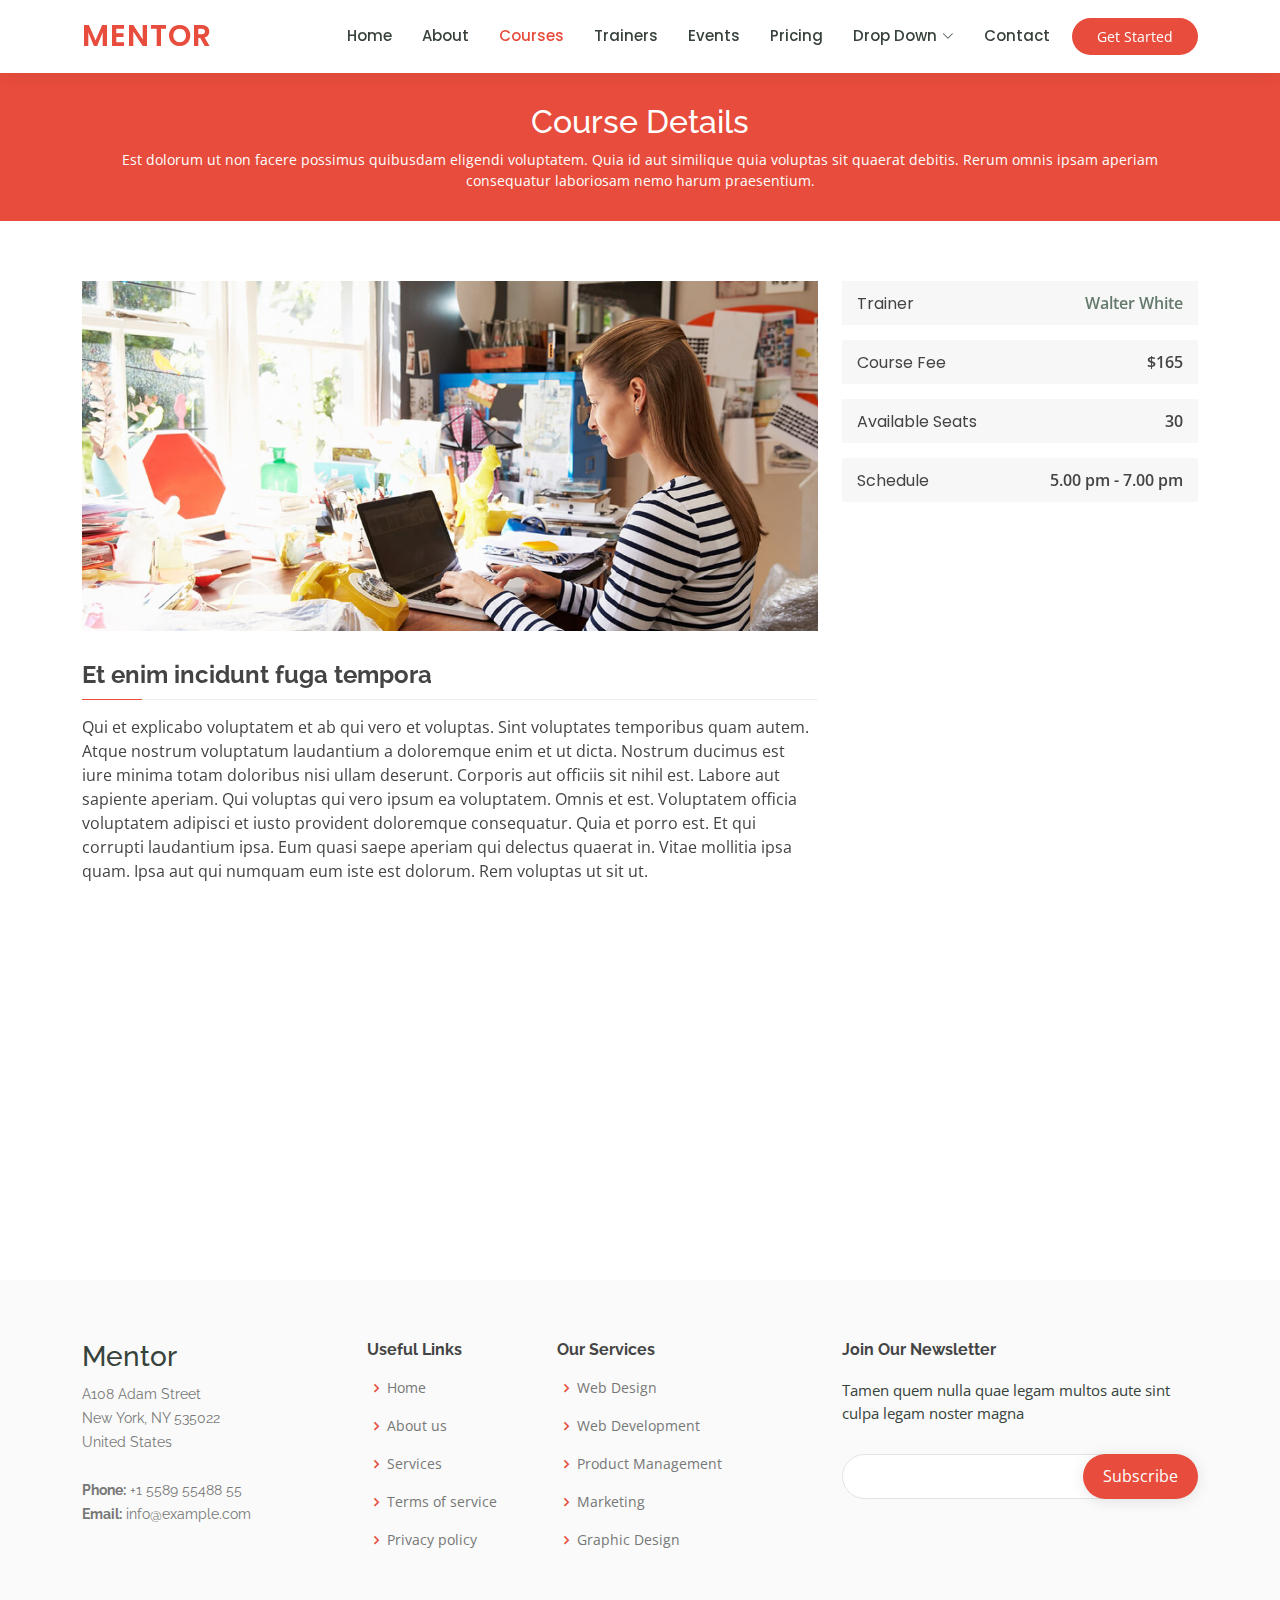
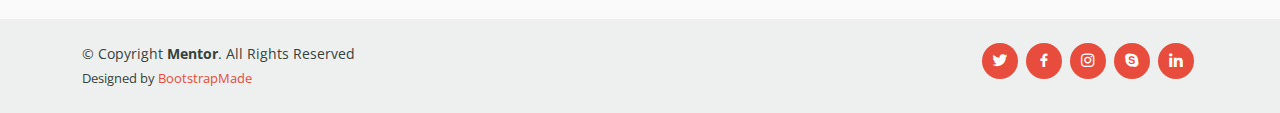
<file: course-details.html>
<!DOCTYPE html>
<html lang="en">

<head>
  <meta charset="utf-8">
  <meta content="width=device-width, initial-scale=1.0" name="viewport">

  <title>Course Details - Mentor Bootstrap Template</title>
  <meta content="" name="description">
  <meta content="" name="keywords">

  <!-- Favicons -->
  <link href="assets/img/favicon.png" rel="icon">
  <link href="assets/img/apple-touch-icon.png" rel="apple-touch-icon">

  <!-- Google Fonts -->
  <link href="https://fonts.googleapis.com/css?family=Open+Sans:300,300i,400,400i,600,600i,700,700i|Raleway:300,300i,400,400i,500,500i,600,600i,700,700i|Poppins:300,300i,400,400i,500,500i,600,600i,700,700i" rel="stylesheet">

  <!-- Vendor CSS Files -->
  <link href="assets/vendor/animate.css/animate.min.css" rel="stylesheet">
  <link href="assets/vendor/aos/aos.css" rel="stylesheet">
  <link href="assets/vendor/bootstrap/css/bootstrap.min.css" rel="stylesheet">
  <link href="assets/vendor/bootstrap-icons/bootstrap-icons.css" rel="stylesheet">
  <link href="assets/vendor/boxicons/css/boxicons.min.css" rel="stylesheet">
  <link href="assets/vendor/remixicon/remixicon.css" rel="stylesheet">
  <link href="assets/vendor/swiper/swiper-bundle.min.css" rel="stylesheet">

  <!-- Template Main CSS File -->
  <link href="assets/css/style.css" rel="stylesheet">

  <!-- =======================================================
  * Template Name: Mentor - v4.10.0
  * Template URL: https://bootstrapmade.com/mentor-free-education-bootstrap-theme/
  * Author: BootstrapMade.com
  * License: https://bootstrapmade.com/license/
  ======================================================== -->
</head>

<body>

  <!-- ======= Header ======= -->
  <header id="header" class="fixed-top">
    <div class="container d-flex align-items-center">

      <h1 class="logo me-auto"><a href="index.html">Mentor</a></h1>
      <!-- Uncomment below if you prefer to use an image logo -->
      <!-- <a href="index.html" class="logo me-auto"><img src="assets/img/logo.png" alt="" class="img-fluid"></a>-->

      <nav id="navbar" class="navbar order-last order-lg-0">
        <ul>
          <li><a href="index.html">Home</a></li>
          <li><a href="about.html">About</a></li>
          <li><a class="active" href="courses.html">Courses</a></li>
          <li><a href="trainers.html">Trainers</a></li>
          <li><a href="events.html">Events</a></li>
          <li><a href="pricing.html">Pricing</a></li>

          <li class="dropdown"><a href="#"><span>Drop Down</span> <i class="bi bi-chevron-down"></i></a>
            <ul>
              <li><a href="#">Drop Down 1</a></li>
              <li class="dropdown"><a href="#"><span>Deep Drop Down</span> <i class="bi bi-chevron-right"></i></a>
                <ul>
                  <li><a href="#">Deep Drop Down 1</a></li>
                  <li><a href="#">Deep Drop Down 2</a></li>
                  <li><a href="#">Deep Drop Down 3</a></li>
                  <li><a href="#">Deep Drop Down 4</a></li>
                  <li><a href="#">Deep Drop Down 5</a></li>
                </ul>
              </li>
              <li><a href="#">Drop Down 2</a></li>
              <li><a href="#">Drop Down 3</a></li>
              <li><a href="#">Drop Down 4</a></li>
            </ul>
          </li>
          <li><a href="contact.html">Contact</a></li>
        </ul>
        <i class="bi bi-list mobile-nav-toggle"></i>
      </nav><!-- .navbar -->

      <a href="courses.html" class="get-started-btn">Get Started</a>

    </div>
  </header><!-- End Header -->

  <main id="main">

    <!-- ======= Breadcrumbs ======= -->
    <div class="breadcrumbs" data-aos="fade-in">
      <div class="container">
        <h2>Course Details</h2>
        <p>Est dolorum ut non facere possimus quibusdam eligendi voluptatem. Quia id aut similique quia voluptas sit quaerat debitis. Rerum omnis ipsam aperiam consequatur laboriosam nemo harum praesentium. </p>
      </div>
    </div><!-- End Breadcrumbs -->

    <!-- ======= Cource Details Section ======= -->
    <section id="course-details" class="course-details">
      <div class="container" data-aos="fade-up">

        <div class="row">
          <div class="col-lg-8">
            <img src="assets/img/course-details.jpg" class="img-fluid" alt="">
            <h3>Et enim incidunt fuga tempora</h3>
            <p>
              Qui et explicabo voluptatem et ab qui vero et voluptas. Sint voluptates temporibus quam autem. Atque nostrum voluptatum laudantium a doloremque enim et ut dicta. Nostrum ducimus est iure minima totam doloribus nisi ullam deserunt. Corporis aut officiis sit nihil est. Labore aut sapiente aperiam.
              Qui voluptas qui vero ipsum ea voluptatem. Omnis et est. Voluptatem officia voluptatem adipisci et iusto provident doloremque consequatur. Quia et porro est. Et qui corrupti laudantium ipsa.
              Eum quasi saepe aperiam qui delectus quaerat in. Vitae mollitia ipsa quam. Ipsa aut qui numquam eum iste est dolorum. Rem voluptas ut sit ut.
            </p>
          </div>
          <div class="col-lg-4">

            <div class="course-info d-flex justify-content-between align-items-center">
              <h5>Trainer</h5>
              <p><a href="#">Walter White</a></p>
            </div>

            <div class="course-info d-flex justify-content-between align-items-center">
              <h5>Course Fee</h5>
              <p>$165</p>
            </div>

            <div class="course-info d-flex justify-content-between align-items-center">
              <h5>Available Seats</h5>
              <p>30</p>
            </div>

            <div class="course-info d-flex justify-content-between align-items-center">
              <h5>Schedule</h5>
              <p>5.00 pm - 7.00 pm</p>
            </div>

          </div>
        </div>

      </div>
    </section><!-- End Cource Details Section -->

    <!-- ======= Cource Details Tabs Section ======= -->
    <section id="cource-details-tabs" class="cource-details-tabs">
      <div class="container" data-aos="fade-up">

        <div class="row">
          <div class="col-lg-3">
            <ul class="nav nav-tabs flex-column">
              <li class="nav-item">
                <a class="nav-link active show" data-bs-toggle="tab" href="#tab-1">Modi sit est</a>
              </li>
              <li class="nav-item">
                <a class="nav-link" data-bs-toggle="tab" href="#tab-2">Unde praesentium sed</a>
              </li>
              <li class="nav-item">
                <a class="nav-link" data-bs-toggle="tab" href="#tab-3">Pariatur explicabo vel</a>
              </li>
              <li class="nav-item">
                <a class="nav-link" data-bs-toggle="tab" href="#tab-4">Nostrum qui quasi</a>
              </li>
              <li class="nav-item">
                <a class="nav-link" data-bs-toggle="tab" href="#tab-5">Iusto ut expedita aut</a>
              </li>
            </ul>
          </div>
          <div class="col-lg-9 mt-4 mt-lg-0">
            <div class="tab-content">
              <div class="tab-pane active show" id="tab-1">
                <div class="row">
                  <div class="col-lg-8 details order-2 order-lg-1">
                    <h3>Architecto ut aperiam autem id</h3>
                    <p class="fst-italic">Qui laudantium consequatur laborum sit qui ad sapiente dila parde sonata raqer a videna mareta paulona marka</p>
                    <p>Et nobis maiores eius. Voluptatibus ut enim blanditiis atque harum sint. Laborum eos ipsum ipsa odit magni. Incidunt hic ut molestiae aut qui. Est repellat minima eveniet eius et quis magni nihil. Consequatur dolorem quaerat quos qui similique accusamus nostrum rem vero</p>
                  </div>
                  <div class="col-lg-4 text-center order-1 order-lg-2">
                    <img src="assets/img/course-details-tab-1.png" alt="" class="img-fluid">
                  </div>
                </div>
              </div>
              <div class="tab-pane" id="tab-2">
                <div class="row">
                  <div class="col-lg-8 details order-2 order-lg-1">
                    <h3>Et blanditiis nemo veritatis excepturi</h3>
                    <p class="fst-italic">Qui laudantium consequatur laborum sit qui ad sapiente dila parde sonata raqer a videna mareta paulona marka</p>
                    <p>Ea ipsum voluptatem consequatur quis est. Illum error ullam omnis quia et reiciendis sunt sunt est. Non aliquid repellendus itaque accusamus eius et velit ipsa voluptates. Optio nesciunt eaque beatae accusamus lerode pakto madirna desera vafle de nideran pal</p>
                  </div>
                  <div class="col-lg-4 text-center order-1 order-lg-2">
                    <img src="assets/img/course-details-tab-2.png" alt="" class="img-fluid">
                  </div>
                </div>
              </div>
              <div class="tab-pane" id="tab-3">
                <div class="row">
                  <div class="col-lg-8 details order-2 order-lg-1">
                    <h3>Impedit facilis occaecati odio neque aperiam sit</h3>
                    <p class="fst-italic">Eos voluptatibus quo. Odio similique illum id quidem non enim fuga. Qui natus non sunt dicta dolor et. In asperiores velit quaerat perferendis aut</p>
                    <p>Iure officiis odit rerum. Harum sequi eum illum corrupti culpa veritatis quisquam. Neque necessitatibus illo rerum eum ut. Commodi ipsam minima molestiae sed laboriosam a iste odio. Earum odit nesciunt fugiat sit ullam. Soluta et harum voluptatem optio quae</p>
                  </div>
                  <div class="col-lg-4 text-center order-1 order-lg-2">
                    <img src="assets/img/course-details-tab-3.png" alt="" class="img-fluid">
                  </div>
                </div>
              </div>
              <div class="tab-pane" id="tab-4">
                <div class="row">
                  <div class="col-lg-8 details order-2 order-lg-1">
                    <h3>Fuga dolores inventore laboriosam ut est accusamus laboriosam dolore</h3>
                    <p class="fst-italic">Totam aperiam accusamus. Repellat consequuntur iure voluptas iure porro quis delectus</p>
                    <p>Eaque consequuntur consequuntur libero expedita in voluptas. Nostrum ipsam necessitatibus aliquam fugiat debitis quis velit. Eum ex maxime error in consequatur corporis atque. Eligendi asperiores sed qui veritatis aperiam quia a laborum inventore</p>
                  </div>
                  <div class="col-lg-4 text-center order-1 order-lg-2">
                    <img src="assets/img/course-details-tab-4.png" alt="" class="img-fluid">
                  </div>
                </div>
              </div>
              <div class="tab-pane" id="tab-5">
                <div class="row">
                  <div class="col-lg-8 details order-2 order-lg-1">
                    <h3>Est eveniet ipsam sindera pad rone matrelat sando reda</h3>
                    <p class="fst-italic">Omnis blanditiis saepe eos autem qui sunt debitis porro quia.</p>
                    <p>Exercitationem nostrum omnis. Ut reiciendis repudiandae minus. Omnis recusandae ut non quam ut quod eius qui. Ipsum quia odit vero atque qui quibusdam amet. Occaecati sed est sint aut vitae molestiae voluptate vel</p>
                  </div>
                  <div class="col-lg-4 text-center order-1 order-lg-2">
                    <img src="assets/img/course-details-tab-5.png" alt="" class="img-fluid">
                  </div>
                </div>
              </div>
            </div>
          </div>
        </div>

      </div>
    </section><!-- End Cource Details Tabs Section -->

  </main><!-- End #main -->

  <!-- ======= Footer ======= -->
  <footer id="footer">

    <div class="footer-top">
      <div class="container">
        <div class="row">

          <div class="col-lg-3 col-md-6 footer-contact">
            <h3>Mentor</h3>
            <p>
              A108 Adam Street <br>
              New York, NY 535022<br>
              United States <br><br>
              <strong>Phone:</strong> +1 5589 55488 55<br>
              <strong>Email:</strong> info@example.com<br>
            </p>
          </div>

          <div class="col-lg-2 col-md-6 footer-links">
            <h4>Useful Links</h4>
            <ul>
              <li><i class="bx bx-chevron-right"></i> <a href="#">Home</a></li>
              <li><i class="bx bx-chevron-right"></i> <a href="#">About us</a></li>
              <li><i class="bx bx-chevron-right"></i> <a href="#">Services</a></li>
              <li><i class="bx bx-chevron-right"></i> <a href="#">Terms of service</a></li>
              <li><i class="bx bx-chevron-right"></i> <a href="#">Privacy policy</a></li>
            </ul>
          </div>

          <div class="col-lg-3 col-md-6 footer-links">
            <h4>Our Services</h4>
            <ul>
              <li><i class="bx bx-chevron-right"></i> <a href="#">Web Design</a></li>
              <li><i class="bx bx-chevron-right"></i> <a href="#">Web Development</a></li>
              <li><i class="bx bx-chevron-right"></i> <a href="#">Product Management</a></li>
              <li><i class="bx bx-chevron-right"></i> <a href="#">Marketing</a></li>
              <li><i class="bx bx-chevron-right"></i> <a href="#">Graphic Design</a></li>
            </ul>
          </div>

          <div class="col-lg-4 col-md-6 footer-newsletter">
            <h4>Join Our Newsletter</h4>
            <p>Tamen quem nulla quae legam multos aute sint culpa legam noster magna</p>
            <form action="" method="post">
              <input type="email" name="email"><input type="submit" value="Subscribe">
            </form>
          </div>

        </div>
      </div>
    </div>

    <div class="container d-md-flex py-4">

      <div class="me-md-auto text-center text-md-start">
        <div class="copyright">
          &copy; Copyright <strong><span>Mentor</span></strong>. All Rights Reserved
        </div>
        <div class="credits">
          <!-- All the links in the footer should remain intact. -->
          <!-- You can delete the links only if you purchased the pro version. -->
          <!-- Licensing information: https://bootstrapmade.com/license/ -->
          <!-- Purchase the pro version with working PHP/AJAX contact form: https://bootstrapmade.com/mentor-free-education-bootstrap-theme/ -->
          Designed by <a href="https://bootstrapmade.com/">BootstrapMade</a>
        </div>
      </div>
      <div class="social-links text-center text-md-right pt-3 pt-md-0">
        <a href="#" class="twitter"><i class="bx bxl-twitter"></i></a>
        <a href="#" class="facebook"><i class="bx bxl-facebook"></i></a>
        <a href="#" class="instagram"><i class="bx bxl-instagram"></i></a>
        <a href="#" class="google-plus"><i class="bx bxl-skype"></i></a>
        <a href="#" class="linkedin"><i class="bx bxl-linkedin"></i></a>
      </div>
    </div>
  </footer><!-- End Footer -->

  <div id="preloader"></div>
  <a href="#" class="back-to-top d-flex align-items-center justify-content-center"><i class="bi bi-arrow-up-short"></i></a>

  <!-- Vendor JS Files -->
  <script src="assets/vendor/purecounter/purecounter_vanilla.js"></script>
  <script src="assets/vendor/aos/aos.js"></script>
  <script src="assets/vendor/bootstrap/js/bootstrap.bundle.min.js"></script>
  <script src="assets/vendor/swiper/swiper-bundle.min.js"></script>
  <script src="assets/vendor/php-email-form/validate.js"></script>

  <!-- Template Main JS File -->
  <script src="assets/js/main.js"></script>

</body>

</html>
</file>
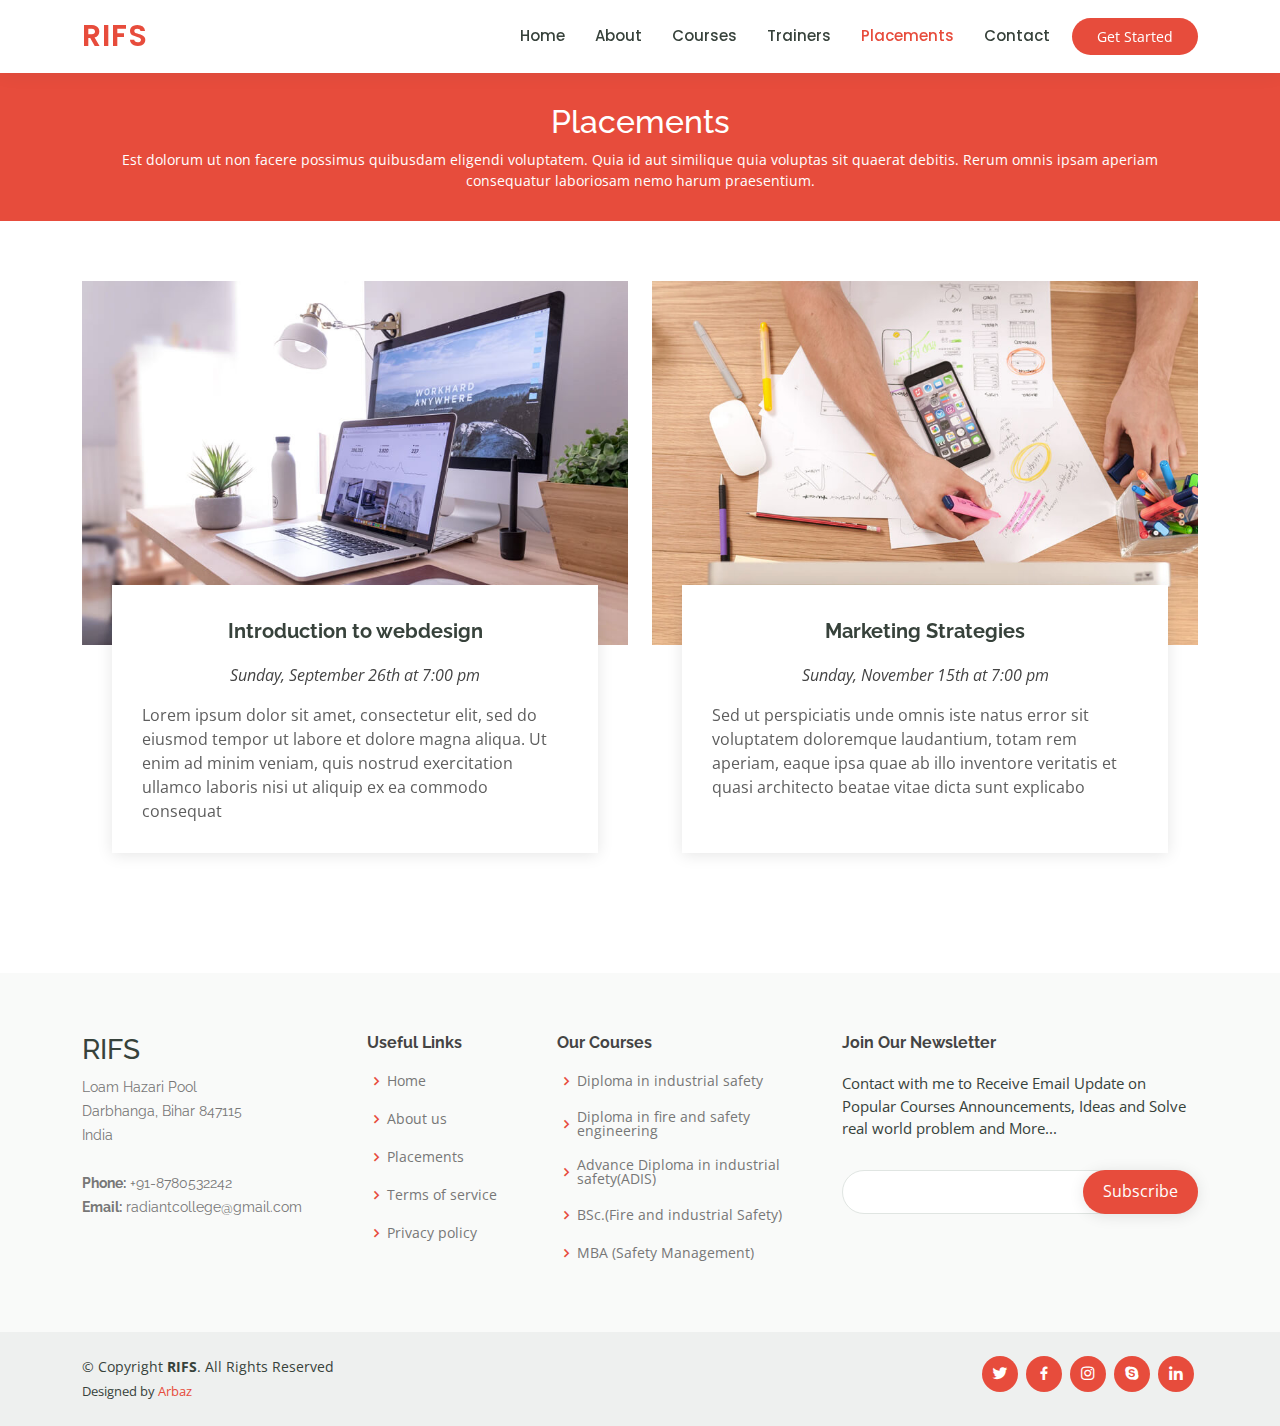
<file: events.html>
<!DOCTYPE html>
<html lang="en">

<head>
  <meta charset="utf-8">
  <meta content="width=device-width, initial-scale=1.0" name="viewport">

  <title>Placements - RIFS</title>
  <meta content="" name="description">
  <meta content="" name="keywords">

  <!-- Favicons -->
  <link href="assets/img/favicon_R.png" rel="icon">
  <link href="assets/img/apple-touch-icon.png" rel="apple-touch-icon">

  <!-- Google Fonts -->
  <link href="https://fonts.googleapis.com/css?family=Open+Sans:300,300i,400,400i,600,600i,700,700i|Raleway:300,300i,400,400i,500,500i,600,600i,700,700i|Poppins:300,300i,400,400i,500,500i,600,600i,700,700i" rel="stylesheet">

  <!-- Vendor CSS Files -->
  <link href="assets/vendor/animate.css/animate.min.css" rel="stylesheet">
  <link href="assets/vendor/aos/aos.css" rel="stylesheet">
  <link href="assets/vendor/bootstrap/css/bootstrap.min.css" rel="stylesheet">
  <link href="assets/vendor/bootstrap-icons/bootstrap-icons.css" rel="stylesheet">
  <link href="assets/vendor/boxicons/css/boxicons.min.css" rel="stylesheet">
  <link href="assets/vendor/remixicon/remixicon.css" rel="stylesheet">
  <link href="assets/vendor/swiper/swiper-bundle.min.css" rel="stylesheet">

  <!-- Template Main CSS File -->
  <link href="assets/css/style.css" rel="stylesheet">

  <!-- =======================================================
  * Template Name: Mentor - v4.10.0
  * Template URL: https://bootstrapmade.com/mentor-free-education-bootstrap-theme/
  * Author: BootstrapMade.com
  * License: https://bootstrapmade.com/license/
  ======================================================== -->
</head>

<body>

  <!-- ======= Header ======= -->
  <header id="header" class="fixed-top">
    <div class="container d-flex align-items-center">

      <h1 class="logo me-auto"><a href="index.html">RIFS</a></h1>
      <!-- Uncomment below if you prefer to use an image logo -->
      <!-- <a href="index.html" class="logo me-auto"><img src="assets/img/logo.png" alt="" class="img-fluid"></a>-->

      <nav id="navbar" class="navbar order-last order-lg-0">
        <ul>
          <li><a href="index.html">Home</a></li>
          <li><a href="about.html">About</a></li>
          <li><a href="courses.html">Courses</a></li>
          <li><a href="trainers.html">Trainers</a></li>
          <li><a class="active" href="events.html">Placements</a></li>
          <li><a href="contact.html">Contact</a></li>
        </ul>
        <i class="bi bi-list mobile-nav-toggle"></i>
      </nav><!-- .navbar -->

      <a href="courses.html" class="get-started-btn">Get Started</a>

    </div>
  </header><!-- End Header -->

  <main id="main">

    <!-- ======= Breadcrumbs ======= -->
    <div class="breadcrumbs" data-aos="fade-in">
      <div class="container">
        <h2>Placements</h2>
        <p>Est dolorum ut non facere possimus quibusdam eligendi voluptatem. Quia id aut similique quia voluptas sit quaerat debitis. Rerum omnis ipsam aperiam consequatur laboriosam nemo harum praesentium. </p>
      </div>
    </div><!-- End Breadcrumbs -->

    <!-- ======= Events Section ======= -->
    <section id="events" class="events">
      <div class="container" data-aos="fade-up">

        <div class="row">
          <div class="col-md-6 d-flex align-items-stretch">
            <div class="card">
              <div class="card-img">
                <img src="assets/img/events-1.jpg" alt="...">
              </div>
              <div class="card-body">
                <h5 class="card-title"><a href="">Introduction to webdesign</a></h5>
                <p class="fst-italic text-center">Sunday, September 26th at 7:00 pm</p>
                <p class="card-text">Lorem ipsum dolor sit amet, consectetur elit, sed do eiusmod tempor ut labore et dolore magna aliqua. Ut enim ad minim veniam, quis nostrud exercitation ullamco laboris nisi ut aliquip ex ea commodo consequat</p>
              </div>
            </div>
          </div>
          <div class="col-md-6 d-flex align-items-stretch">
            <div class="card">
              <div class="card-img">
                <img src="assets/img/events-2.jpg" alt="...">
              </div>
              <div class="card-body">
                <h5 class="card-title"><a href="">Marketing Strategies</a></h5>
                <p class="fst-italic text-center">Sunday, November 15th at 7:00 pm</p>
                <p class="card-text">Sed ut perspiciatis unde omnis iste natus error sit voluptatem doloremque laudantium, totam rem aperiam, eaque ipsa quae ab illo inventore veritatis et quasi architecto beatae vitae dicta sunt explicabo</p>
              </div>
            </div>

          </div>
        </div>

      </div>
    </section><!-- End Events Section -->

  </main><!-- End #main -->

  <!-- ======= Footer ======= -->
  <footer id="footer">

    <div class="footer-top">
      <div class="container">
        <div class="row">

          <div class="col-lg-3 col-md-6 footer-contact">
            <h3>RIFS</h3>
            <p>
              Loam Hazari Pool <br>
              Darbhanga, Bihar 847115<br>
              India <br><br>
              <strong>Phone:</strong> +91-8780532242<br>
              <strong>Email:</strong> radiantcollege@gmail.com<br>
            </p>
          </div>

          <div class="col-lg-2 col-md-6 footer-links">
            <h4>Useful Links</h4>
            <ul>
              <li><i class="bx bx-chevron-right"></i> <a href="#">Home</a></li>
              <li><i class="bx bx-chevron-right"></i> <a href="#">About us</a></li>
              <li><i class="bx bx-chevron-right"></i> <a href="#">Placements</a></li>
              <li><i class="bx bx-chevron-right"></i> <a href="#">Terms of service</a></li>
              <li><i class="bx bx-chevron-right"></i> <a href="#">Privacy policy</a></li>
            </ul>
          </div>

          <div class="col-lg-3 col-md-6 footer-links">
            <h4>Our Courses</h4>
            <ul>
              <li><i class="bx bx-chevron-right"></i> <a href="#">Diploma in industrial safety</a></li>
              <li><i class="bx bx-chevron-right"></i> <a href="#">Diploma in fire and safety engineering</a></li>
              <li><i class="bx bx-chevron-right"></i> <a href="#">Advance Diploma in industrial safety(ADIS)</a></li>
              <li><i class="bx bx-chevron-right"></i> <a href="#">BSc.(Fire and industrial Safety)</a></li>
              <li><i class="bx bx-chevron-right"></i> <a href="#">MBA (Safety Management)</a></li>
            </ul>
          </div>

          <div class="col-lg-4 col-md-6 footer-newsletter">
            <h4>Join Our Newsletter</h4>
            <p>Contact with me to Receive Email Update on Popular Courses Announcements, Ideas and Solve real world
              problem and More...</p>
            <form action="" method="post">
              <input type="email" name="email"><input type="submit" value="Subscribe">
            </form>
          </div>

        </div>
      </div>
    </div>

    <div class="container d-md-flex py-4">

      <div class="me-md-auto text-center text-md-start">
        <div class="copyright">
          &copy; Copyright <strong><span>RIFS</span></strong>. All Rights Reserved
        </div>
        <div class="credits">
          <!-- All the links in the footer should remain intact. -->
          <!-- You can delete the links only if you purchased the pro version. -->
          <!-- Licensing information: https://bootstrapmade.com/license/ -->
          <!-- Purchase the pro version with working PHP/AJAX contact form: https://bootstrapmade.com/mentor-free-education-bootstrap-theme/ -->
          Designed by <a href="https://bootsstrapmade.com/">Arbaz</a>
        </div>
      </div>
      <div class="social-links text-center text-md-right pt-3 pt-md-0">
        <a href="#" class="twitter"><i class="bx bxl-twitter"></i></a>
        <a href="#" class="facebook"><i class="bx bxl-facebook"></i></a>
        <a href="#" class="instagram"><i class="bx bxl-instagram"></i></a>
        <a href="#" class="google-plus"><i class="bx bxl-skype"></i></a>
        <a href="#" class="linkedin"><i class="bx bxl-linkedin"></i></a>
      </div>
    </div>
  </footer><!-- End Footer -->

  <div id="preloader"></div>
  <a href="#" class="back-to-top d-flex align-items-center justify-content-center"><i class="bi bi-arrow-up-short"></i></a>

  <!-- Vendor JS Files -->
  <script src="assets/vendor/purecounter/purecounter_vanilla.js"></script>
  <script src="assets/vendor/aos/aos.js"></script>
  <script src="assets/vendor/bootstrap/js/bootstrap.bundle.min.js"></script>
  <script src="assets/vendor/swiper/swiper-bundle.min.js"></script>
  <script src="assets/vendor/php-email-form/validate.js"></script>

  <!-- Template Main JS File -->
  <script src="assets/js/main.js"></script>

</body>

</html>
</file>
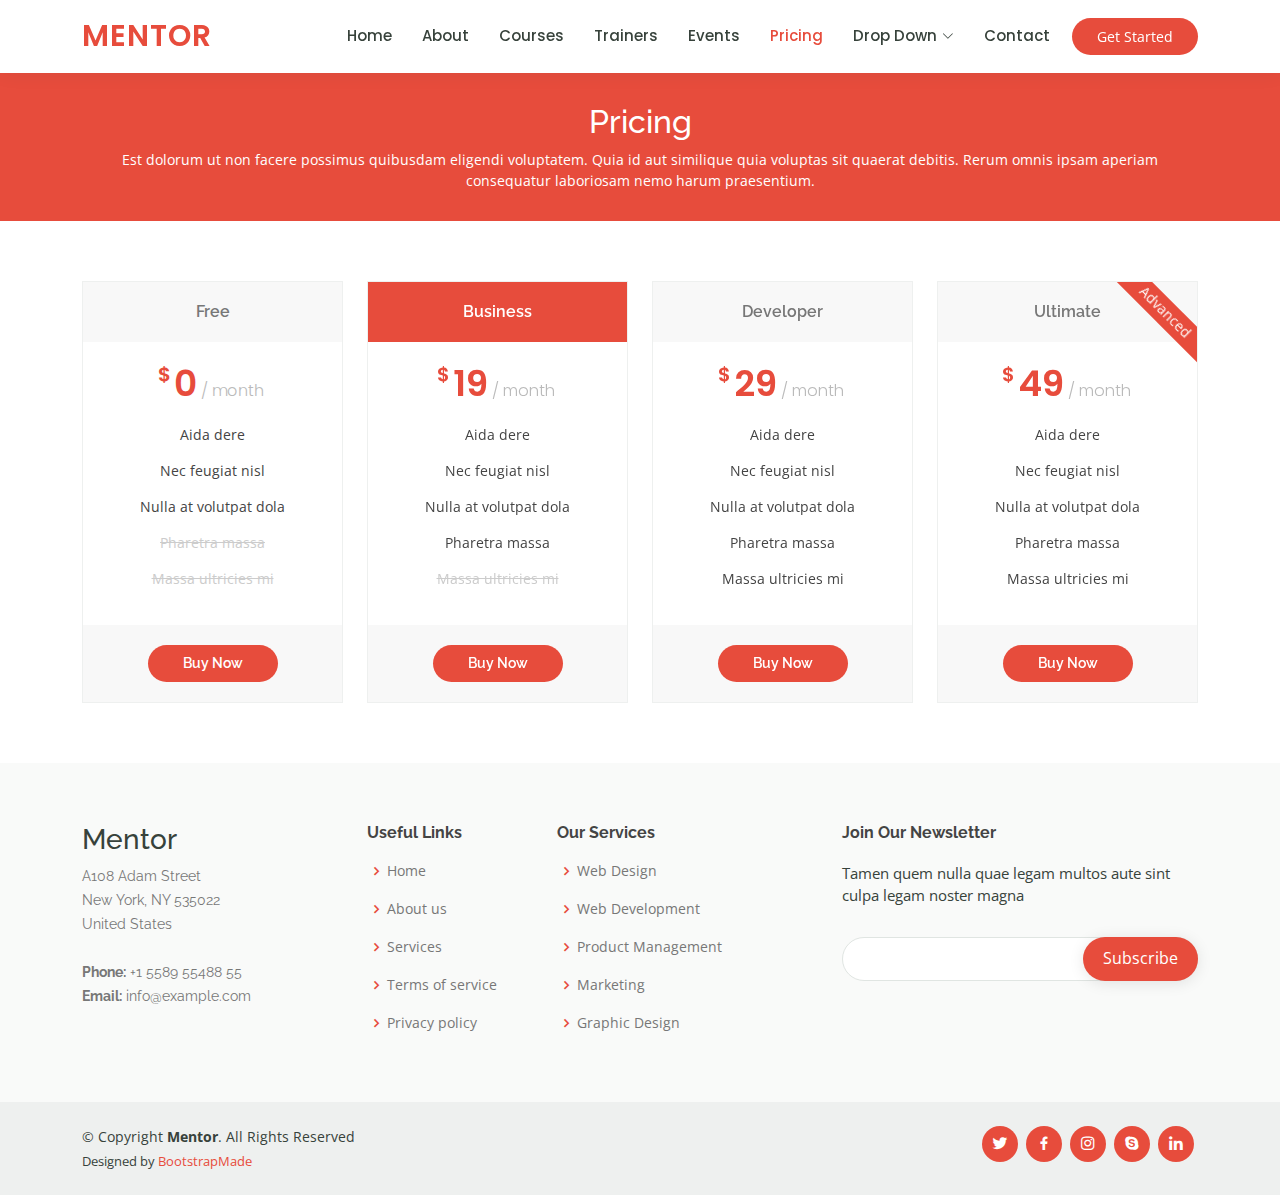
<file: pricing.html>
<!DOCTYPE html>
<html lang="en">

<head>
  <meta charset="utf-8">
  <meta content="width=device-width, initial-scale=1.0" name="viewport">

  <title>Pricing - Mentor Bootstrap Template</title>
  <meta content="" name="description">
  <meta content="" name="keywords">

  <!-- Favicons -->
  <link href="assets/img/favicon.png" rel="icon">
  <link href="assets/img/apple-touch-icon.png" rel="apple-touch-icon">

  <!-- Google Fonts -->
  <link href="https://fonts.googleapis.com/css?family=Open+Sans:300,300i,400,400i,600,600i,700,700i|Raleway:300,300i,400,400i,500,500i,600,600i,700,700i|Poppins:300,300i,400,400i,500,500i,600,600i,700,700i" rel="stylesheet">

  <!-- Vendor CSS Files -->
  <link href="assets/vendor/animate.css/animate.min.css" rel="stylesheet">
  <link href="assets/vendor/aos/aos.css" rel="stylesheet">
  <link href="assets/vendor/bootstrap/css/bootstrap.min.css" rel="stylesheet">
  <link href="assets/vendor/bootstrap-icons/bootstrap-icons.css" rel="stylesheet">
  <link href="assets/vendor/boxicons/css/boxicons.min.css" rel="stylesheet">
  <link href="assets/vendor/remixicon/remixicon.css" rel="stylesheet">
  <link href="assets/vendor/swiper/swiper-bundle.min.css" rel="stylesheet">

  <!-- Template Main CSS File -->
  <link href="assets/css/style.css" rel="stylesheet">

  <!-- =======================================================
  * Template Name: Mentor - v4.10.0
  * Template URL: https://bootstrapmade.com/mentor-free-education-bootstrap-theme/
  * Author: BootstrapMade.com
  * License: https://bootstrapmade.com/license/
  ======================================================== -->
</head>

<body>

  <!-- ======= Header ======= -->
  <header id="header" class="fixed-top">
    <div class="container d-flex align-items-center">

      <h1 class="logo me-auto"><a href="index.html">Mentor</a></h1>
      <!-- Uncomment below if you prefer to use an image logo -->
      <!-- <a href="index.html" class="logo me-auto"><img src="assets/img/logo.png" alt="" class="img-fluid"></a>-->

      <nav id="navbar" class="navbar order-last order-lg-0">
        <ul>
          <li><a href="index.html">Home</a></li>
          <li><a href="about.html">About</a></li>
          <li><a href="courses.html">Courses</a></li>
          <li><a href="trainers.html">Trainers</a></li>
          <li><a href="events.html">Events</a></li>
          <li><a class="active" href="pricing.html">Pricing</a></li>

          <li class="dropdown"><a href="#"><span>Drop Down</span> <i class="bi bi-chevron-down"></i></a>
            <ul>
              <li><a href="#">Drop Down 1</a></li>
              <li class="dropdown"><a href="#"><span>Deep Drop Down</span> <i class="bi bi-chevron-right"></i></a>
                <ul>
                  <li><a href="#">Deep Drop Down 1</a></li>
                  <li><a href="#">Deep Drop Down 2</a></li>
                  <li><a href="#">Deep Drop Down 3</a></li>
                  <li><a href="#">Deep Drop Down 4</a></li>
                  <li><a href="#">Deep Drop Down 5</a></li>
                </ul>
              </li>
              <li><a href="#">Drop Down 2</a></li>
              <li><a href="#">Drop Down 3</a></li>
              <li><a href="#">Drop Down 4</a></li>
            </ul>
          </li>
          <li><a href="contact.html">Contact</a></li>
        </ul>
        <i class="bi bi-list mobile-nav-toggle"></i>
      </nav><!-- .navbar -->

      <a href="courses.html" class="get-started-btn">Get Started</a>

    </div>
  </header><!-- End Header -->

  <main id="main">
    <!-- ======= Breadcrumbs ======= -->
    <div class="breadcrumbs" data-aos="fade-in">
      <div class="container">
        <h2>Pricing</h2>
        <p>Est dolorum ut non facere possimus quibusdam eligendi voluptatem. Quia id aut similique quia voluptas sit quaerat debitis. Rerum omnis ipsam aperiam consequatur laboriosam nemo harum praesentium. </p>
      </div>
    </div><!-- End Breadcrumbs -->

    <!-- ======= Pricing Section ======= -->
    <section id="pricing" class="pricing">
      <div class="container" data-aos="fade-up">

        <div class="row">

          <div class="col-lg-3 col-md-6">
            <div class="box">
              <h3>Free</h3>
              <h4><sup>$</sup>0<span> / month</span></h4>
              <ul>
                <li>Aida dere</li>
                <li>Nec feugiat nisl</li>
                <li>Nulla at volutpat dola</li>
                <li class="na">Pharetra massa</li>
                <li class="na">Massa ultricies mi</li>
              </ul>
              <div class="btn-wrap">
                <a href="#" class="btn-buy">Buy Now</a>
              </div>
            </div>
          </div>

          <div class="col-lg-3 col-md-6 mt-4 mt-md-0">
            <div class="box featured">
              <h3>Business</h3>
              <h4><sup>$</sup>19<span> / month</span></h4>
              <ul>
                <li>Aida dere</li>
                <li>Nec feugiat nisl</li>
                <li>Nulla at volutpat dola</li>
                <li>Pharetra massa</li>
                <li class="na">Massa ultricies mi</li>
              </ul>
              <div class="btn-wrap">
                <a href="#" class="btn-buy">Buy Now</a>
              </div>
            </div>
          </div>

          <div class="col-lg-3 col-md-6 mt-4 mt-lg-0">
            <div class="box">
              <h3>Developer</h3>
              <h4><sup>$</sup>29<span> / month</span></h4>
              <ul>
                <li>Aida dere</li>
                <li>Nec feugiat nisl</li>
                <li>Nulla at volutpat dola</li>
                <li>Pharetra massa</li>
                <li>Massa ultricies mi</li>
              </ul>
              <div class="btn-wrap">
                <a href="#" class="btn-buy">Buy Now</a>
              </div>
            </div>
          </div>

          <div class="col-lg-3 col-md-6 mt-4 mt-lg-0">
            <div class="box">
              <span class="advanced">Advanced</span>
              <h3>Ultimate</h3>
              <h4><sup>$</sup>49<span> / month</span></h4>
              <ul>
                <li>Aida dere</li>
                <li>Nec feugiat nisl</li>
                <li>Nulla at volutpat dola</li>
                <li>Pharetra massa</li>
                <li>Massa ultricies mi</li>
              </ul>
              <div class="btn-wrap">
                <a href="#" class="btn-buy">Buy Now</a>
              </div>
            </div>
          </div>

        </div>

      </div>
    </section><!-- End Pricing Section -->

  </main><!-- End #main -->

  <!-- ======= Footer ======= -->
  <footer id="footer">

    <div class="footer-top">
      <div class="container">
        <div class="row">

          <div class="col-lg-3 col-md-6 footer-contact">
            <h3>Mentor</h3>
            <p>
              A108 Adam Street <br>
              New York, NY 535022<br>
              United States <br><br>
              <strong>Phone:</strong> +1 5589 55488 55<br>
              <strong>Email:</strong> info@example.com<br>
            </p>
          </div>

          <div class="col-lg-2 col-md-6 footer-links">
            <h4>Useful Links</h4>
            <ul>
              <li><i class="bx bx-chevron-right"></i> <a href="#">Home</a></li>
              <li><i class="bx bx-chevron-right"></i> <a href="#">About us</a></li>
              <li><i class="bx bx-chevron-right"></i> <a href="#">Services</a></li>
              <li><i class="bx bx-chevron-right"></i> <a href="#">Terms of service</a></li>
              <li><i class="bx bx-chevron-right"></i> <a href="#">Privacy policy</a></li>
            </ul>
          </div>

          <div class="col-lg-3 col-md-6 footer-links">
            <h4>Our Services</h4>
            <ul>
              <li><i class="bx bx-chevron-right"></i> <a href="#">Web Design</a></li>
              <li><i class="bx bx-chevron-right"></i> <a href="#">Web Development</a></li>
              <li><i class="bx bx-chevron-right"></i> <a href="#">Product Management</a></li>
              <li><i class="bx bx-chevron-right"></i> <a href="#">Marketing</a></li>
              <li><i class="bx bx-chevron-right"></i> <a href="#">Graphic Design</a></li>
            </ul>
          </div>

          <div class="col-lg-4 col-md-6 footer-newsletter">
            <h4>Join Our Newsletter</h4>
            <p>Tamen quem nulla quae legam multos aute sint culpa legam noster magna</p>
            <form action="" method="post">
              <input type="email" name="email"><input type="submit" value="Subscribe">
            </form>
          </div>

        </div>
      </div>
    </div>

    <div class="container d-md-flex py-4">

      <div class="me-md-auto text-center text-md-start">
        <div class="copyright">
          &copy; Copyright <strong><span>Mentor</span></strong>. All Rights Reserved
        </div>
        <div class="credits">
          <!-- All the links in the footer should remain intact. -->
          <!-- You can delete the links only if you purchased the pro version. -->
          <!-- Licensing information: https://bootstrapmade.com/license/ -->
          <!-- Purchase the pro version with working PHP/AJAX contact form: https://bootstrapmade.com/mentor-free-education-bootstrap-theme/ -->
          Designed by <a href="https://bootstrapmade.com/">BootstrapMade</a>
        </div>
      </div>
      <div class="social-links text-center text-md-right pt-3 pt-md-0">
        <a href="#" class="twitter"><i class="bx bxl-twitter"></i></a>
        <a href="#" class="facebook"><i class="bx bxl-facebook"></i></a>
        <a href="#" class="instagram"><i class="bx bxl-instagram"></i></a>
        <a href="#" class="google-plus"><i class="bx bxl-skype"></i></a>
        <a href="#" class="linkedin"><i class="bx bxl-linkedin"></i></a>
      </div>
    </div>
  </footer><!-- End Footer -->

  <div id="preloader"></div>
  <a href="#" class="back-to-top d-flex align-items-center justify-content-center"><i class="bi bi-arrow-up-short"></i></a>

  <!-- Vendor JS Files -->
  <script src="assets/vendor/purecounter/purecounter_vanilla.js"></script>
  <script src="assets/vendor/aos/aos.js"></script>
  <script src="assets/vendor/bootstrap/js/bootstrap.bundle.min.js"></script>
  <script src="assets/vendor/swiper/swiper-bundle.min.js"></script>
  <script src="assets/vendor/php-email-form/validate.js"></script>

  <!-- Template Main JS File -->
  <script src="assets/js/main.js"></script>

</body>

</html>
</file>
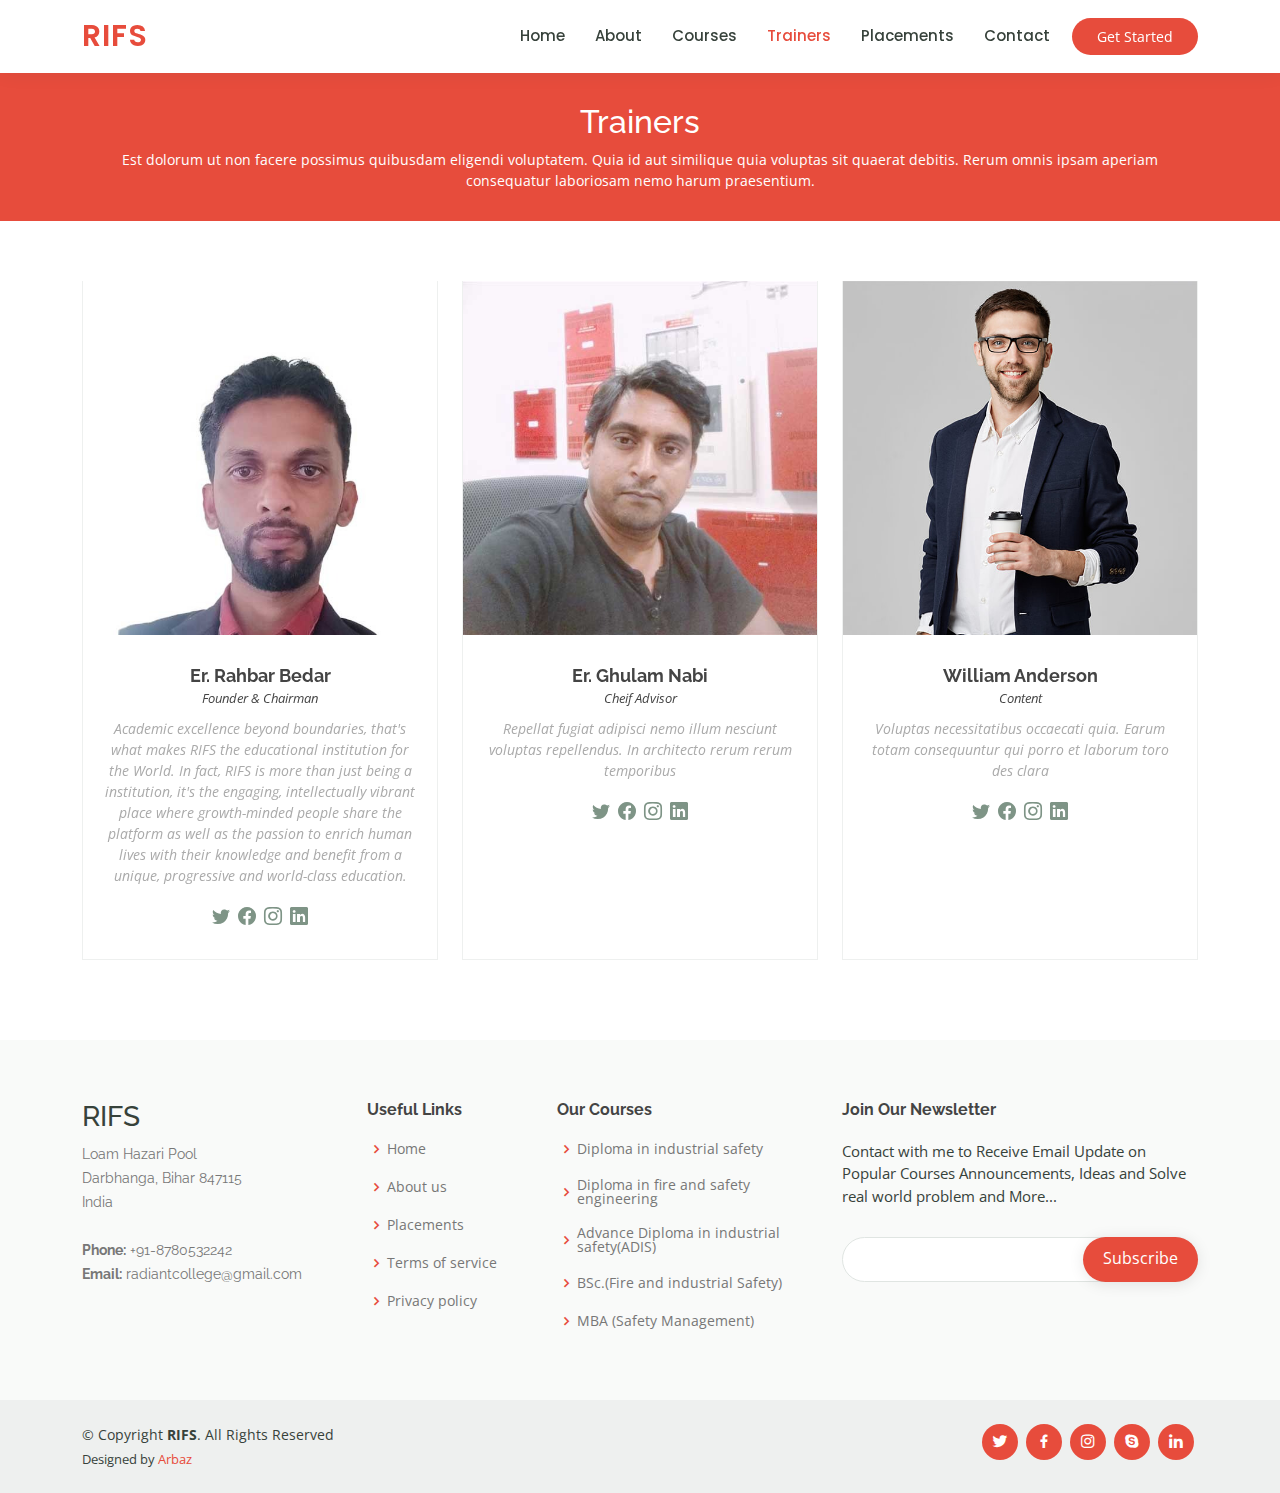
<file: trainers.html>
<!DOCTYPE html>
<html lang="en">

<head>
  <meta charset="utf-8">
  <meta content="width=device-width, initial-scale=1.0" name="viewport">

  <title>Trainers - RIFS</title>
  <meta content="" name="description">
  <meta content="" name="keywords">

  <!-- Favicons -->
  <link href="assets/img/favicon_R.png" rel="icon">
  <link href="assets/img/apple-touch-icon.png" rel="apple-touch-icon">

  <!-- Google Fonts -->
  <link href="https://fonts.googleapis.com/css?family=Open+Sans:300,300i,400,400i,600,600i,700,700i|Raleway:300,300i,400,400i,500,500i,600,600i,700,700i|Poppins:300,300i,400,400i,500,500i,600,600i,700,700i" rel="stylesheet">

  <!-- Vendor CSS Files -->
  <link href="assets/vendor/animate.css/animate.min.css" rel="stylesheet">
  <link href="assets/vendor/aos/aos.css" rel="stylesheet">
  <link href="assets/vendor/bootstrap/css/bootstrap.min.css" rel="stylesheet">
  <link href="assets/vendor/bootstrap-icons/bootstrap-icons.css" rel="stylesheet">
  <link href="assets/vendor/boxicons/css/boxicons.min.css" rel="stylesheet">
  <link href="assets/vendor/remixicon/remixicon.css" rel="stylesheet">
  <link href="assets/vendor/swiper/swiper-bundle.min.css" rel="stylesheet">

  <!-- Template Main CSS File -->
  <link href="assets/css/style.css" rel="stylesheet">

  <!-- =======================================================
  * Template Name: Mentor - v4.10.0
  * Template URL: https://bootstrapmade.com/mentor-free-education-bootstrap-theme/
  * Author: BootstrapMade.com
  * License: https://bootstrapmade.com/license/
  ======================================================== -->
</head>

<body>

  <!-- ======= Header ======= -->
  <header id="header" class="fixed-top">
    <div class="container d-flex align-items-center">

      <h1 class="logo me-auto"><a href="index.html">RIFS</a></h1>
      <!-- Uncomment below if you prefer to use an image logo -->
      <!-- <a href="index.html" class="logo me-auto"><img src="assets/img/logo.png" alt="" class="img-fluid"></a>-->

      <nav id="navbar" class="navbar order-last order-lg-0">
        <ul>
          <li><a href="index.html">Home</a></li>
          <li><a href="about.html">About</a></li>
          <li><a href="courses.html">Courses</a></li>
          <li><a class="active" href="trainers.html">Trainers</a></li>
          <li><a href="events.html">Placements</a></li>
          <li><a href="contact.html">Contact</a></li>
        </ul>
        <i class="bi bi-list mobile-nav-toggle"></i>
      </nav><!-- .navbar -->

      <a href="courses.html" class="get-started-btn">Get Started</a>

    </div>
  </header><!-- End Header -->

  <main id="main" data-aos="fade-in">

    <!-- ======= Breadcrumbs ======= -->
    <div class="breadcrumbs">
      <div class="container">
        <h2>Trainers</h2>
        <p>Est dolorum ut non facere possimus quibusdam eligendi voluptatem. Quia id aut similique quia voluptas sit quaerat debitis. Rerum omnis ipsam aperiam consequatur laboriosam nemo harum praesentium. </p>
      </div>
    </div><!-- End Breadcrumbs -->

    <!-- ======= Trainers Section ======= -->
    <section id="trainers" class="trainers">
      <div class="container" data-aos="fade-up">

        <div class="row" data-aos="zoom-in" data-aos-delay="100">
          <div class="col-lg-4 col-md-6 d-flex align-items-stretch">
            <div class="member">
              <img src="assets/img/trainers/trainer_R1.jpg" class="img-fluid" alt="">
              <div class="member-content">
                <h4>Er. Rahbar Bedar</h4>
                <span>Founder & Chairman</span>
                <p>
                  Academic excellence beyond boundaries, that's what makes RIFS the educational institution for the World. In fact, RIFS is more than just being a institution, it's the engaging, intellectually vibrant place where growth-minded people share the platform as well as the passion to enrich human lives with their knowledge and benefit from a unique, progressive and world-class education.
                </p>
                <div class="social">
                  <a href=""><i class="bi bi-twitter"></i></a>
                  <a href=""><i class="bi bi-facebook"></i></a>
                  <a href=""><i class="bi bi-instagram"></i></a>
                  <a href=""><i class="bi bi-linkedin"></i></a>
                </div>
              </div>
            </div>
          </div>

          <div class="col-lg-4 col-md-6 d-flex align-items-stretch">
            <div class="member">
              <img src="assets/img/trainers/trainer_R2.jpg" class="img-fluid" alt="">
              <div class="member-content">
                <h4>Er. Ghulam Nabi</h4>
                <span>Cheif Advisor</span>
                <p>
                  Repellat fugiat adipisci nemo illum nesciunt voluptas repellendus. In architecto rerum rerum temporibus
                </p>
                <div class="social">
                  <a href=""><i class="bi bi-twitter"></i></a>
                  <a href=""><i class="bi bi-facebook"></i></a>
                  <a href=""><i class="bi bi-instagram"></i></a>
                  <a href=""><i class="bi bi-linkedin"></i></a>
                </div>
              </div>
            </div>
          </div>

          <div class="col-lg-4 col-md-6 d-flex align-items-stretch">
            <div class="member">
              <img src="assets/img/trainers/trainer-3.jpg" class="img-fluid" alt="">
              <div class="member-content">
                <h4>William Anderson</h4>
                <span>Content</span>
                <p>
                  Voluptas necessitatibus occaecati quia. Earum totam consequuntur qui porro et laborum toro des clara
                </p>
                <div class="social">
                  <a href=""><i class="bi bi-twitter"></i></a>
                  <a href=""><i class="bi bi-facebook"></i></a>
                  <a href=""><i class="bi bi-instagram"></i></a>
                  <a href=""><i class="bi bi-linkedin"></i></a>
                </div>
              </div>
            </div>
          </div>

        </div>

      </div>
    </section><!-- End Trainers Section -->

  </main><!-- End #main -->

  <!-- ======= Footer ======= -->
  <footer id="footer">

    <div class="footer-top">
      <div class="container">
        <div class="row">

          <div class="col-lg-3 col-md-6 footer-contact">
            <h3>RIFS</h3>
            <p>
              Loam Hazari Pool <br>
              Darbhanga, Bihar 847115<br>
              India <br><br>
              <strong>Phone:</strong> +91-8780532242<br>
              <strong>Email:</strong> radiantcollege@gmail.com<br>
            </p>
          </div>

          <div class="col-lg-2 col-md-6 footer-links">
            <h4>Useful Links</h4>
            <ul>
              <li><i class="bx bx-chevron-right"></i> <a href="#">Home</a></li>
              <li><i class="bx bx-chevron-right"></i> <a href="#">About us</a></li>
              <li><i class="bx bx-chevron-right"></i> <a href="#">Placements</a></li>
              <li><i class="bx bx-chevron-right"></i> <a href="#">Terms of service</a></li>
              <li><i class="bx bx-chevron-right"></i> <a href="#">Privacy policy</a></li>
            </ul>
          </div>

          <div class="col-lg-3 col-md-6 footer-links">
            <h4>Our Courses</h4>
            <ul>
              <li><i class="bx bx-chevron-right"></i> <a href="#">Diploma in industrial safety</a></li>
              <li><i class="bx bx-chevron-right"></i> <a href="#">Diploma in fire and safety engineering</a></li>
              <li><i class="bx bx-chevron-right"></i> <a href="#">Advance Diploma in industrial safety(ADIS)</a></li>
              <li><i class="bx bx-chevron-right"></i> <a href="#">BSc.(Fire and industrial Safety)</a></li>
              <li><i class="bx bx-chevron-right"></i> <a href="#">MBA (Safety Management)</a></li>
            </ul>
          </div>

          <div class="col-lg-4 col-md-6 footer-newsletter">
            <h4>Join Our Newsletter</h4>
            <p>Contact with me to Receive Email Update on Popular Courses Announcements, Ideas and Solve real world
              problem and More...</p>
            <form action="" method="post">
              <input type="email" name="email"><input type="submit" value="Subscribe">
            </form>
          </div>

        </div>
      </div>
    </div>

    <div class="container d-md-flex py-4">

      <div class="me-md-auto text-center text-md-start">
        <div class="copyright">
          &copy; Copyright <strong><span>RIFS</span></strong>. All Rights Reserved
        </div>
        <div class="credits">
          <!-- All the links in the footer should remain intact. -->
          <!-- You can delete the links only if you purchased the pro version. -->
          <!-- Licensing information: https://bootstrapmade.com/license/ -->
          <!-- Purchase the pro version with working PHP/AJAX contact form: https://bootstrapmade.com/mentor-free-education-bootstrap-theme/ -->
          Designed by <a href="https://bootsstrapmade.com/">Arbaz</a>
        </div>
      </div>
      <div class="social-links text-center text-md-right pt-3 pt-md-0">
        <a href="#" class="twitter"><i class="bx bxl-twitter"></i></a>
        <a href="#" class="facebook"><i class="bx bxl-facebook"></i></a>
        <a href="#" class="instagram"><i class="bx bxl-instagram"></i></a>
        <a href="#" class="google-plus"><i class="bx bxl-skype"></i></a>
        <a href="#" class="linkedin"><i class="bx bxl-linkedin"></i></a>
      </div>
    </div>
  </footer><!-- End Footer -->

  <div id="preloader"></div>
  <a href="#" class="back-to-top d-flex align-items-center justify-content-center"><i class="bi bi-arrow-up-short"></i></a>

  <!-- Vendor JS Files -->
  <script src="assets/vendor/purecounter/purecounter_vanilla.js"></script>
  <script src="assets/vendor/aos/aos.js"></script>
  <script src="assets/vendor/bootstrap/js/bootstrap.bundle.min.js"></script>
  <script src="assets/vendor/swiper/swiper-bundle.min.js"></script>
  <script src="assets/vendor/php-email-form/validate.js"></script>

  <!-- Template Main JS File -->
  <script src="assets/js/main.js"></script>

</body>

</html>
</file>
<file: assets/css/style.css>
/**
* Template Name: Mentor - v4.10.0
* Template URL: https://bootstrapmade.com/mentor-free-education-bootstrap-theme/
* Author: BootstrapMade.com
* License: https://bootstrapmade.com/license/
*/

/*--------------------------------------------------------------
# General
--------------------------------------------------------------*/
body {
  font-family: "Open Sans", sans-serif;
  color: #444444;
}

a {
  /* color: #5fcf80; */
  color: #e74c3c;
  text-decoration: none;
}

a:hover {
  /* color: #86db9f; */
  color: #e74c3c;
  text-decoration: none;
}

h1,
h2,
h3,
h4,
h5,
h6 {
  font-family: "Raleway", sans-serif;
}

/*--------------------------------------------------------------
# Back to top button
--------------------------------------------------------------*/
.back-to-top {
  position: fixed;
  visibility: hidden;
  opacity: 0;
  right: 15px;
  bottom: 15px;
  z-index: 996;
  /* background: #5fcf80; */
  background: #e74c3c;
  width: 40px;
  height: 40px;
  border-radius: 50px;
  transition: all 0.4s;
}

.back-to-top i {
  font-size: 28px;
  color: #fff;
  line-height: 0;
}

.back-to-top:hover {
  /* background: #7ed899; */
  background: #e74c3c;
  color: #fff;
}

.back-to-top.active {
  visibility: visible;
  opacity: 1;
}

/*--------------------------------------------------------------
# Preloader
--------------------------------------------------------------*/
#preloader {
  position: fixed;
  top: 0;
  left: 0;
  right: 0;
  bottom: 0;
  z-index: 9999;
  overflow: hidden;
  background: #fff;
}

#preloader:before {
  content: "";
  position: fixed;
  top: calc(50% - 30px);
  left: calc(50% - 30px);
  /* border: 6px solid #5fcf80; */
  border: 6px solid #e74c3c;
  border-top-color: #fff;
  border-bottom-color: #fff;
  border-radius: 50%;
  width: 60px;
  height: 60px;
  -webkit-animation: animate-preloader 1s linear infinite;
  animation: animate-preloader 1s linear infinite;
}

@-webkit-keyframes animate-preloader {
  0% {
    transform: rotate(0deg);
  }

  100% {
    transform: rotate(360deg);
  }
}

@keyframes animate-preloader {
  0% {
    transform: rotate(0deg);
  }

  100% {
    transform: rotate(360deg);
  }
}

/*--------------------------------------------------------------
# Disable aos animation delay on mobile devices
--------------------------------------------------------------*/
@media screen and (max-width: 768px) {
  [data-aos-delay] {
    transition-delay: 0 !important;
  }
}

/*--------------------------------------------------------------
# Header
--------------------------------------------------------------*/
#header {
  background: #fff;
  transition: all 0.5s;
  z-index: 997;
  padding: 15px 0;
  box-shadow: 0px 0 18px rgba(55, 66, 59, 0.08);
}

#header .logo {
  font-size: 30px;
  margin: 0;
  padding: 0;
  line-height: 1;
  font-weight: 600;
  letter-spacing: 1px;
  text-transform: uppercase;
  font-family: "Poppins", sans-serif;
}

#header .logo a {
  /* color: #5fcf80; */
  color: #e74c3c;
}

#header .logo img {
  max-height: 40px;
}

/**
* Get Startet Button 
*/
.get-started-btn {
  margin-left: 22px;
  /* background: #5fcf80; */
  background: #e74c3c;
  color: #fff;
  border-radius: 50px;
  padding: 8px 25px;
  white-space: nowrap;
  transition: 0.3s;
  font-size: 14px;
  display: inline-block;
}

.get-started-btn:hover {
  /* background: #3ac162; */
  background: #e74c3c;
  color: #fff;
}

@media (max-width: 768px) {
  .get-started-btn {
    margin: 0 15px 0 0;
    padding: 6px 18px;
  }
}

/*--------------------------------------------------------------
# Navigation Menu
--------------------------------------------------------------*/
/**
* Desktop Navigation 
*/
.navbar {
  padding: 0;
}

.navbar ul {
  margin: 0;
  padding: 0;
  display: flex;
  list-style: none;
  align-items: center;
}

.navbar li {
  position: relative;
}

.navbar a,
.navbar a:focus {
  display: flex;
  align-items: center;
  justify-content: space-between;
  padding: 10px 0 10px 30px;
  font-family: "Poppins", sans-serif;
  font-size: 15px;
  font-weight: 500;
  color: #37423b;
  white-space: nowrap;
  transition: 0.3s;
}

.navbar a i,
.navbar a:focus i {
  font-size: 12px;
  line-height: 0;
  margin-left: 5px;
}

.navbar a:hover,
.navbar .active,
.navbar .active:focus,
.navbar li:hover>a {
  /* color: #5fcf80; */
  color: #e74c3c;
}

.navbar .dropdown ul {
  display: block;
  position: absolute;
  left: 30px;
  top: calc(100% + 30px);
  margin: 0;
  padding: 10px 0;
  z-index: 99;
  opacity: 0;
  visibility: hidden;
  background: #fff;
  box-shadow: 0px 0px 30px rgba(127, 137, 161, 0.25);
  transition: 0.3s;
  border-radius: 4px;
}

.navbar .dropdown ul li {
  min-width: 200px;
}

.navbar .dropdown ul a {
  padding: 10px 20px;
  font-size: 14px;
  text-transform: none;
  font-weight: 500;
}

.navbar .dropdown ul a i {
  font-size: 12px;
}

.navbar .dropdown ul a:hover,
.navbar .dropdown ul .active:hover,
.navbar .dropdown ul li:hover>a {
  /* color: #5fcf80; */
  color: #e74c3c;
}

.navbar .dropdown:hover>ul {
  opacity: 1;
  top: 100%;
  visibility: visible;
}

.navbar .dropdown .dropdown ul {
  top: 0;
  left: calc(100% - 30px);
  visibility: hidden;
}

.navbar .dropdown .dropdown:hover>ul {
  opacity: 1;
  top: 0;
  left: 100%;
  visibility: visible;
}

@media (max-width: 1366px) {
  .navbar .dropdown .dropdown ul {
    left: -90%;
  }

  .navbar .dropdown .dropdown:hover>ul {
    left: -100%;
  }
}

/**
* Mobile Navigation 
*/
.mobile-nav-toggle {
  color: #37423b;
  font-size: 28px;
  cursor: pointer;
  display: none;
  line-height: 0;
  transition: 0.5s;
}

.mobile-nav-toggle.bi-x {
  color: #fff;
}

@media (max-width: 991px) {
  .mobile-nav-toggle {
    display: block;
  }

  .navbar ul {
    display: none;
  }
}

.navbar-mobile {
  position: fixed;
  overflow: hidden;
  top: 0;
  right: 0;
  left: 0;
  bottom: 0;
  background: rgba(32, 38, 34, 0.9);
  transition: 0.3s;
  z-index: 999;
}

.navbar-mobile .mobile-nav-toggle {
  position: absolute;
  top: 15px;
  right: 15px;
}

.navbar-mobile ul {
  display: block;
  position: absolute;
  top: 55px;
  right: 15px;
  bottom: 15px;
  left: 15px;
  padding: 10px 0;
  border-radius: 6px;
  background-color: #fff;
  overflow-y: auto;
  transition: 0.3s;
}

.navbar-mobile a,
.navbar-mobile a:focus {
  padding: 10px 20px;
  font-size: 15px;
  color: #37423b;
}

.navbar-mobile a:hover,
.navbar-mobile .active,
.navbar-mobile li:hover>a {
  /* color: #5fcf80; */
  color: #e74c3c;
}

.navbar-mobile .getstarted,
.navbar-mobile .getstarted:focus {
  margin: 15px;
}

.navbar-mobile .dropdown ul {
  position: static;
  display: none;
  margin: 10px 20px;
  padding: 10px 0;
  z-index: 99;
  opacity: 1;
  visibility: visible;
  background: #fff;
  box-shadow: 0px 0px 30px rgba(127, 137, 161, 0.25);
}

.navbar-mobile .dropdown ul li {
  min-width: 200px;
}

.navbar-mobile .dropdown ul a {
  padding: 10px 20px;
}

.navbar-mobile .dropdown ul a i {
  font-size: 12px;
}

.navbar-mobile .dropdown ul a:hover,
.navbar-mobile .dropdown ul .active:hover,
.navbar-mobile .dropdown ul li:hover>a {
  /* color: #5fcf80; */
  color: #e74c3c;
}

.navbar-mobile .dropdown>.dropdown-active {
  display: block;
}

/*--------------------------------------------------------------
# Hero Section
--------------------------------------------------------------*/
#hero {
  width: 100%;
  height: 80vh;
  background: url("../img/hero_bg_RR.jpg") top center;
  background-size: cover;
  position: relative;
}

#hero:before {
  content: "";
  background: rgba(0, 0, 0, 0.4);
  position: absolute;
  bottom: 0;
  top: 0;
  left: 0;
  right: 0;
}

#hero .container {
  padding-top: 72px;
}

@media (max-width: 992px) {
  #hero .container {
    padding-top: 62px;
  }
}

#hero h1 {
  margin: 0;
  font-size: 48px;
  font-weight: 700;
  line-height: 56px;
  color: #fff;
  font-family: "Poppins", sans-serif;
}

#hero h2 {
  color: #eee;
  margin: 10px 0 0 0;
  font-size: 24px;
}

#hero .btn-get-started {
  font-family: "Raleway", sans-serif;
  font-weight: 500;
  font-size: 15px;
  letter-spacing: 1px;
  display: inline-block;
  padding: 10px 35px;
  border-radius: 50px;
  transition: 0.5s;
  margin-top: 30px;
  border: 2px solid #fff;
  color: #fff;
}

#hero .btn-get-started:hover {
  /* background: #5fcf80; */
  background: #e74c3c;
  /* border: 2px solid #5fcf80; */
  border: 2px solid #e74c3c;
}

@media (min-width: 1024px) {
  #hero {
    background-attachment: fixed;
  }
}

@media (max-width: 768px) {
  #hero {
    height: 100vh;
  }

  #hero h1 {
    font-size: 28px;
    line-height: 36px;
  }

  #hero h2 {
    font-size: 18px;
    line-height: 24px;
  }
}

/*--------------------------------------------------------------
# Sections General
--------------------------------------------------------------*/
section {
  padding: 60px 0;
  overflow: hidden;
}

.section-bg {
  background-color: #f6f7f6;
}

.section-title {
  padding-bottom: 40px;
}

.section-title h2 {
  font-size: 14px;
  font-weight: 500;
  padding: 0;
  line-height: 1px;
  margin: 0 0 5px 0;
  letter-spacing: 2px;
  text-transform: uppercase;
  color: #aaaaaa;
  font-family: "Poppins", sans-serif;
}

.section-title h2::after {
  content: "";
  width: 120px;
  height: 1px;
  display: inline-block;
  /* background: #9ae1af; */
  background: #e74c3c;
  margin: 4px 10px;
}

.section-title p {
  margin: 0;
  margin: 0;
  font-size: 36px;
  font-weight: 700;
  text-transform: uppercase;
  font-family: "Poppins", sans-serif;
  color: #37423b;
}

.breadcrumbs {
  margin-top: 73px;
  text-align: center;
  /* background: #5fcf80; */
  background: #e74c3c;
  padding: 30px 0;
  color: #fff;
}


@media (max-width: 992px) {
  .breadcrumbs {
    margin-top: 63px;
  }
}

.breadcrumbs h2 {
  font-size: 32px;
  font-weight: 500;
}

.breadcrumbs p {
  font-size: 14px;
  margin-bottom: 0;
}

/*--------------------------------------------------------------
# About
--------------------------------------------------------------*/
.about .content h3 {
  font-weight: 600;
  font-size: 26px;
}

.about .content ul {
  list-style: none;
  padding: 0;
}

.about .content ul li {
  padding-bottom: 10px;
}

.about .content ul i {
  font-size: 20px;
  padding-right: 4px;
  /* color: #5fcf80; */
  color: #e74c3c;
}

.about .content .learn-more-btn {
  /* background: #5fcf80; */
  background: #e74c3c;
  color: #fff;
  border-radius: 50px;
  padding: 8px 25px 9px 25px;
  white-space: nowrap;
  transition: 0.3s;
  font-size: 14px;
  display: inline-block;
}

.about .content .learn-more-btn:hover {
  /* background: #3ac162; */
  background: #e74c3c;
  color: #fff;
}

@media (max-width: 768px) {
  .about .content .learn-more-btn {
    margin: 0 48px 0 0;
    padding: 6px 18px;
  }
}

/*--------------------------------------------------------------
# Counts
--------------------------------------------------------------*/
.counts {
  padding: 30px 0;
}

.counts .counters span {
  font-size: 48px;
  display: block;
  /* color: #5fcf80; */
  color: #e74c3c;
  font-weight: 700;
}

.counts .counters p {
  padding: 0;
  margin: 0 0 20px 0;
  font-family: "Raleway", sans-serif;
  font-size: 15px;
  font-weight: 600;
  color: #37423b;
}

/*--------------------------------------------------------------
# Why Us
--------------------------------------------------------------*/
.why-us .content {
  padding: 30px;
  /* background: #5fcf80; */
  background: #e74c3c;
  border-radius: 4px;
  color: #fff;
}

.why-us .content h3 {
  font-weight: 700;
  font-size: 34px;
  margin-bottom: 30px;
}

.why-us .content p {
  margin-bottom: 30px;
}

.why-us .content .more-btn {
  display: inline-block;
  background: rgba(255, 255, 255, 0.2);
  padding: 6px 30px 8px 30px;
  color: #fff;
  border-radius: 50px;
  transition: all ease-in-out 0.4s;
}

.why-us .content .more-btn i {
  font-size: 14px;
}

.why-us .content .more-btn:hover {
  /* color: #5fcf80; */
  color: #e74c3c;
  background: #fff;
}

.why-us .icon-boxes .icon-box {
  text-align: center;
  background: #fff;
  padding: 40px 30px;
  width: 100%;
  border: 1px solid #eef0ef;
}

.why-us .icon-boxes .icon-box i {
  font-size: 32px;
  padding: 18px;
  /* color: #5fcf80; */
  color: #e74c3c;
  margin-bottom: 30px;
  background: #ecf9f0;
  border-radius: 50px;
}

.why-us .icon-boxes .icon-box h4 {
  font-size: 20px;
  font-weight: 700;
  margin: 0 0 30px 0;
}

.why-us .icon-boxes .icon-box p {
  font-size: 15px;
  color: #848484;
}

/*--------------------------------------------------------------
# Features
--------------------------------------------------------------*/
.features {
  padding-top: 0px;
}

.features .icon-box {
  display: flex;
  align-items: center;
  padding: 20px;
  transition: 0.3s;
  border: 1px solid #eef0ef;
}

.features .icon-box i {
  font-size: 32px;
  padding-right: 10px;
  line-height: 1;
}

.features .icon-box h3 {
  font-weight: 700;
  margin: 0;
  padding: 0;
  line-height: 1;
  font-size: 16px;
}

.features .icon-box h3 a {
  color: #37423b;
  transition: 0.3s;
}

.features .icon-box:hover {
  /* border-color: #5fcf80; */
  border-color: #e74c3c;
}

.features .icon-box:hover h3 a {
  /* color: #5fcf80; */
  color: #e74c3c;
}

/*--------------------------------------------------------------
# Courses
--------------------------------------------------------------*/
.courses .course-item {
  border-radius: 5px;
  border: 1px solid #eef0ef;
}

.courses .course-content {
  padding: 15px;
}

.courses .course-content h3 {
  font-weight: 700;
  font-size: 20px;
}

.courses .course-content h3 a {
  color: #37423b;
  transition: 0.3s;
}

.courses .course-content h3 a:hover {
  /* color: #5fcf80; */
  color: #e74c3c;
}

.courses .course-content p {
  font-size: 14px;
  color: #777777;
}

.courses .course-content h4 {
  font-size: 14px;
  /* background: #5fcf80; */
  background: #e74c3c;
  padding: 7px 14px;
  color: #fff;
  margin: 0;
}

.courses .course-content .price {
  margin: 0;
  font-weight: 700;
  font-size: 18px;
  color: #37423b;
}

.courses .trainer {
  padding-top: 15px;
  border-top: 1px solid #eef0ef;
}

.courses .trainer .trainer-profile img {
  max-width: 50px;
  border-radius: 50px;
}

.courses .trainer .trainer-profile span {
  padding-left: 10px;
  font-weight: 600;
  font-size: 16px;
  color: #5a6c60;
}

.courses .trainer .trainer-rank {
  font-size: 18px;
  color: #657a6d;
}

/*--------------------------------------------------------------
# Trainers
--------------------------------------------------------------*/
.trainers .member {
  text-align: center;
  margin-bottom: 20px;
  background: #fff;
  border: 1px solid #eef0ef;
}

.trainers .member img {
  margin: -1px -1px 30px -1px;
}

.trainers .member .member-content {
  padding: 0 20px 30px 20px;
}

.trainers .member h4 {
  font-weight: 700;
  margin-bottom: 2px;
  font-size: 18px;
}

.trainers .member span {
  font-style: italic;
  display: block;
  font-size: 13px;
}

.trainers .member p {
  padding-top: 10px;
  font-size: 14px;
  font-style: italic;
  color: #aaaaaa;
}

.trainers .member .social {
  margin-top: 15px;
}

.trainers .member .social a {
  color: #7e9486;
  transition: 0.3s;
}

.trainers .member .social a:hover {
  /* color: #5fcf80; */
  color: #e74c3c;
}

.trainers .member .social i {
  font-size: 18px;
  margin: 0 2px;
}

/*--------------------------------------------------------------
# Testimonials
--------------------------------------------------------------*/
.testimonials .testimonial-wrap {
  padding-left: 50px;
}

.testimonials .testimonials-carousel,
.testimonials .testimonials-slider {
  overflow: hidden;
}

.testimonials .testimonial-item {
  box-sizing: content-box;
  padding: 30px 30px 30px 60px;
  margin: 30px 15px;
  min-height: 200px;
  border: 1px solid #eef0ef;
  position: relative;
  background: #fff;
}

.testimonials .testimonial-item .testimonial-img {
  width: 90px;
  border-radius: 10px;
  border: 6px solid #fff;
  position: absolute;
  left: -45px;
}

.testimonials .testimonial-item h3 {
  font-size: 18px;
  font-weight: bold;
  margin: 10px 0 5px 0;
  color: #111;
}

.testimonials .testimonial-item h4 {
  font-size: 14px;
  color: #999;
  margin: 0;
}

.testimonials .testimonial-item .quote-icon-left,
.testimonials .testimonial-item .quote-icon-right {
  /* color: #c1ecce; */
  color: #F3A49B;
  font-size: 26px;
}

.testimonials .testimonial-item .quote-icon-left {
  display: inline-block;
  left: -5px;
  position: relative;
}

.testimonials .testimonial-item .quote-icon-right {
  display: inline-block;
  right: -5px;
  position: relative;
  top: 10px;
}

.testimonials .testimonial-item p {
  font-style: italic;
  margin: 15px auto 15px auto;
}

.testimonials .swiper-pagination {
  margin-top: 20px;
  position: relative;
}

.testimonials .swiper-pagination .swiper-pagination-bullet {
  width: 12px;
  height: 12px;
  background-color: #fff;
  opacity: 1;
  border: 1px solid #e74c3c;
}

.testimonials .swiper-pagination .swiper-pagination-bullet-active {
  background-color: #e74c3c;
}

@media (max-width: 767px) {
  .testimonials .testimonial-wrap {
    padding-left: 0;
  }

  .testimonials .testimonials-carousel,
  .testimonials .testimonials-slider {
    overflow: hidden;
  }

  .testimonials .testimonial-item {
    padding: 30px;
    margin: 15px;
  }

  .testimonials .testimonial-item .testimonial-img {
    position: static;
    left: auto;
  }
}

/*--------------------------------------------------------------
# Cource Details
--------------------------------------------------------------*/
.course-details h3 {
  font-size: 24px;
  margin: 30px 0 15px 0;
  font-weight: 700;
  position: relative;
  padding-bottom: 10px;
}

.course-details h3:before {
  content: "";
  position: absolute;
  display: block;
  width: 100%;
  height: 1px;
  background: #eef0ef;
  bottom: 0;
  left: 0;
}

.course-details h3:after {
  content: "";
  position: absolute;
  display: block;
  width: 60px;
  height: 1px;
  background: #e74c3c;
  bottom: 0;
  left: 0;
}

.course-details .course-info {
  background: #f6f7f6;
  padding: 10px 15px;
  margin-bottom: 15px;
}

.course-details .course-info h5 {
  font-weight: 400;
  font-size: 16px;
  margin: 0;
  font-family: "Poppins", sans-serif;
}

.course-details .course-info p {
  margin: 0;
  font-weight: 600;
}

.course-details .course-info a {
  color: #657a6d;
}

/*--------------------------------------------------------------
# Cource Details Tabs
--------------------------------------------------------------*/
.cource-details-tabs {
  overflow: hidden;
  padding-top: 0;
}

.cource-details-tabs .nav-tabs {
  border: 0;
}

.cource-details-tabs .nav-link {
  border: 0;
  padding: 12px 15px 12px 0;
  transition: 0.3s;
  color: #37423b;
  border-radius: 0;
  border-right: 2px solid #e2e7e4;
  font-weight: 600;
  font-size: 15px;
}

.cource-details-tabs .nav-link:hover {
  color: #e74c3c;
}

.cource-details-tabs .nav-link.active {
  color: #e74c3c;
  border-color: #e74c3c;
}

.cource-details-tabs .tab-pane.active {
  -webkit-animation: fadeIn 0.5s ease-out;
  animation: fadeIn 0.5s ease-out;
}

.cource-details-tabs .details h3 {
  font-size: 26px;
  font-weight: 600;
  margin-bottom: 20px;
  color: #37423b;
}

.cource-details-tabs .details p {
  color: #777777;
}

.cource-details-tabs .details p:last-child {
  margin-bottom: 0;
}

@media (max-width: 992px) {
  .cource-details-tabs .nav-link {
    border: 0;
    padding: 15px;
  }

  .cource-details-tabs .nav-link.active {
    color: #fff;
    background: #e74c3c;
  }
}

/*--------------------------------------------------------------
# Events
--------------------------------------------------------------*/
.events .card {
  border: 0;
  padding: 0 30px;
  margin-bottom: 60px;
  position: relative;
}

.events .card-img {
  width: calc(100% + 60px);
  margin-left: -30px;
  overflow: hidden;
  z-index: 9;
  border-radius: 0;
}

.events .card-img img {
  max-width: 100%;
  transition: all 0.3s ease-in-out;
}

.events .card-body {
  z-index: 10;
  background: #fff;
  border-top: 4px solid #fff;
  padding: 30px;
  box-shadow: 0px 2px 15px rgba(0, 0, 0, 0.1);
  margin-top: -60px;
  transition: 0.3s;
}

.events .card-title {
  font-weight: 700;
  text-align: center;
  margin-bottom: 20px;
}

.events .card-title a {
  color: #37423b;
  transition: 0.3s;
}

.events .card-text {
  color: #5e5e5e;
}

.events .read-more a {
  color: #777777;
  text-transform: uppercase;
  font-weight: 600;
  font-size: 12px;
  transition: 0.3s;
}

.events .read-more a:hover {
  color: #e74c3c;
}

.events .card:hover img {
  transform: scale(1.1);
}

.events .card:hover .card-body {
  border-color: #e74c3c;
}

.events .card:hover .card-body .card-title a {
  color: #e74c3c;
}

/*--------------------------------------------------------------
# Pricing
--------------------------------------------------------------*/
.pricing .box {
  padding: 20px;
  background: #fff;
  text-align: center;
  border: 1px solid #eef0ef;
  border-radius: 0;
  position: relative;
  overflow: hidden;
}

.pricing h3 {
  font-weight: 400;
  margin: -20px -20px 20px -20px;
  padding: 20px 15px;
  font-size: 16px;
  font-weight: 600;
  color: #777777;
  background: #f8f8f8;
}

.pricing h4 {
  font-size: 36px;
  /* color: #5fcf80; */
  color: #e74c3c;
  font-weight: 600;
  font-family: "Poppins", sans-serif;
  margin-bottom: 20px;
}

.pricing h4 sup {
  font-size: 20px;
  top: -15px;
  left: -3px;
}

.pricing h4 span {
  color: #bababa;
  font-size: 16px;
  font-weight: 300;
}

.pricing ul {
  padding: 0;
  list-style: none;
  color: #444444;
  text-align: center;
  line-height: 20px;
  font-size: 14px;
}

.pricing ul li {
  padding-bottom: 16px;
}

.pricing ul i {
  /* color: #5fcf80; */
  color: #e74c3c;
  font-size: 18px;
  padding-right: 4px;
}

.pricing ul .na {
  color: #ccc;
  text-decoration: line-through;
}

.pricing .btn-wrap {
  margin: 20px -20px -20px -20px;
  padding: 20px 15px;
  background: #f8f8f8;
  text-align: center;
}

.pricing .btn-buy {
  /* background: #5fcf80; */
  background: #e74c3c;
  display: inline-block;
  padding: 8px 35px;
  border-radius: 50px;
  color: #fff;
  transition: none;
  font-size: 14px;
  font-weight: 400;
  font-family: "Raleway", sans-serif;
  font-weight: 600;
  transition: 0.3s;
}

.pricing .btn-buy:hover {
  /* background: #3ac162; */
  background: #e74c3c;
}

.pricing .featured h3 {
  color: #fff;
  /* background: #5fcf80; */
  background: #e74c3c;
}

.pricing .advanced {
  width: 200px;
  position: absolute;
  top: 18px;
  right: -68px;
  transform: rotate(45deg);
  z-index: 1;
  font-size: 14px;
  padding: 1px 0 3px 0;
  /* background: #5fcf80; */
  background: #e74c3c;
  color: #fff;
}

/*--------------------------------------------------------------
# Contact
--------------------------------------------------------------*/
.contact {
  padding-top: 5px;
}

.contact .info {
  width: 100%;
  background: #fff;
}

.contact .info i {
  font-size: 20px;
  /* color: #5fcf80; */
  color: #e74c3c;
  float: left;
  width: 44px;
  height: 44px;
  background: #ecf9f0;
  display: flex;
  justify-content: center;
  align-items: center;
  border-radius: 50px;
  transition: all 0.3s ease-in-out;
}

.contact .info h4 {
  padding: 0 0 0 60px;
  font-size: 22px;
  font-weight: 600;
  margin-bottom: 5px;
  color: #37423b;
}

.contact .info p {
  padding: 0 0 0 60px;
  margin-bottom: 0;
  font-size: 14px;
  color: #657a6d;
}

.contact .info .email,
.contact .info .phone {
  margin-top: 40px;
}

.contact .info .email:hover i,
.contact .info .address:hover i,
.contact .info .phone:hover i {
  /* background: #5fcf80; */
  background: #e74c3c;
  color: #fff;
}

.contact .php-email-form {
  width: 100%;
  background: #fff;
}

.contact .php-email-form .form-group {
  padding-bottom: 8px;
}

.contact .php-email-form .error-message {
  display: none;
  color: #fff;
  /* background: #ed3c0d; */
  background: #e74c3c;
  text-align: left;
  padding: 15px;
  font-weight: 600;
}

.contact .php-email-form .error-message br+br {
  margin-top: 25px;
}

.contact .php-email-form .sent-message {
  display: none;
  color: #fff;
  /* background: #18d26e; */
  background: #e74c3c;
  text-align: center;
  padding: 15px;
  font-weight: 600;
}

.contact .php-email-form .loading {
  display: none;
  background: #fff;
  text-align: center;
  padding: 15px;
}

.contact .php-email-form .loading:before {
  content: "";
  display: inline-block;
  border-radius: 50%;
  width: 24px;
  height: 24px;
  margin: 0 10px -6px 0;
  /* border: 3px solid #18d26e; */
  border: 3px solid #e74c3c;
  border-top-color: #eee;
  -webkit-animation: animate-loading 1s linear infinite;
  animation: animate-loading 1s linear infinite;
}

.contact .php-email-form input,
.contact .php-email-form textarea {
  border-radius: 4px;
  box-shadow: none;
  font-size: 14px;
}

.contact .php-email-form input:focus,
.contact .php-email-form textarea:focus {
  /* border-color: #5fcf80; */
  border-color: #e74c3c;
}

.contact .php-email-form input {
  height: 44px;
}

.contact .php-email-form textarea {
  padding: 10px 12px;
}

.contact .php-email-form button[type=submit] {
  /* background: #5fcf80; */
  background: #e74c3c;
  border: 0;
  padding: 10px 35px;
  color: #fff;
  transition: 0.4s;
  border-radius: 50px;
}

.contact .php-email-form button[type=submit]:hover {
  /* background: #3ac162; */
  background: #e74c3c;
}

@-webkit-keyframes animate-loading {
  0% {
    transform: rotate(0deg);
  }

  100% {
    transform: rotate(360deg);
  }
}

@keyframes animate-loading {
  0% {
    transform: rotate(0deg);
  }

  100% {
    transform: rotate(360deg);
  }
}

/*--------------------------------------------------------------
# Footer
--------------------------------------------------------------*/
#footer {
  color: #37423b;
  font-size: 14px;
  background: #eef0ef;
}

#footer .footer-top {
  padding: 60px 0 30px 0;
  background: #f9faf9;
}

#footer .footer-top .footer-contact {
  margin-bottom: 30px;
}

#footer .footer-top .footer-contact h4 {
  font-size: 22px;
  margin: 0 0 30px 0;
  padding: 2px 0 2px 0;
  line-height: 1;
  font-weight: 700;
}

#footer .footer-top .footer-contact p {
  font-size: 14px;
  line-height: 24px;
  margin-bottom: 0;
  font-family: "Raleway", sans-serif;
  color: #777777;
}

#footer .footer-top h4 {
  font-size: 16px;
  font-weight: bold;
  color: #444444;
  position: relative;
  padding-bottom: 12px;
}

#footer .footer-top .footer-links {
  margin-bottom: 30px;
}

#footer .footer-top .footer-links ul {
  list-style: none;
  padding: 0;
  margin: 0;
}

#footer .footer-top .footer-links ul i {
  padding-right: 2px;
  /* color: #5fcf80; */
  color: #e74c3c;
  font-size: 18px;
  line-height: 1;
}

#footer .footer-top .footer-links ul li {
  padding: 10px 0;
  display: flex;
  align-items: center;
}

#footer .footer-top .footer-links ul li:first-child {
  padding-top: 0;
}

#footer .footer-top .footer-links ul a {
  color: #777777;
  transition: 0.3s;
  display: inline-block;
  line-height: 1;
}

#footer .footer-top .footer-links ul a:hover {
  text-decoration: none;
  /* color: #5fcf80; */
  color: #e74c3c;
}

#footer .footer-newsletter {
  font-size: 15px;
}

#footer .footer-newsletter h4 {
  font-size: 16px;
  font-weight: bold;
  color: #444444;
  position: relative;
  padding-bottom: 12px;
}

#footer .footer-newsletter form {
  margin-top: 30px;
  background: #fff;
  padding: 6px 10px;
  position: relative;
  border-radius: 50px;
  text-align: left;
  border: 1px solid #e0e5e2;
}

#footer .footer-newsletter form input[type=email] {
  border: 0;
  padding: 4px 8px;
  width: calc(100% - 100px);
}

#footer .footer-newsletter form input[type=submit] {
  position: absolute;
  top: -1px;
  right: -1px;
  bottom: -1px;
  border: 0;
  background: none;
  font-size: 16px;
  padding: 0 20px 2px 20px;
  /* background: #5fcf80; */
  background: #e74c3c;
  color: #fff;
  transition: 0.3s;
  border-radius: 50px;
  box-shadow: 0px 2px 15px rgba(0, 0, 0, 0.1);
}

#footer .footer-newsletter form input[type=submit]:hover {
  /* background: #3ac162; */
  background: #e74c3c;
}

#footer .credits {
  padding-top: 5px;
  font-size: 13px;
}

#footer .credits a {
  /* color: #3ac162; */
  color: #e74c3c;
  transition: 0.3s;
}

#footer .credits a:hover {
  /* color: #5fcf80; */
  color: #e74c3c;
}

#footer .social-links a {
  font-size: 18px;
  display: inline-block;
  /* background: #5fcf80; */
  background: #e74c3c;
  color: #fff;
  line-height: 1;
  padding: 8px 0;
  margin-right: 4px;
  border-radius: 50%;
  text-align: center;
  width: 36px;
  height: 36px;
  transition: 0.3s;
}

#footer .social-links a:hover {
  /* background: #3ac162; */
  background: #e74c3c;
  color: #fff;
  text-decoration: none;
}
</file>
